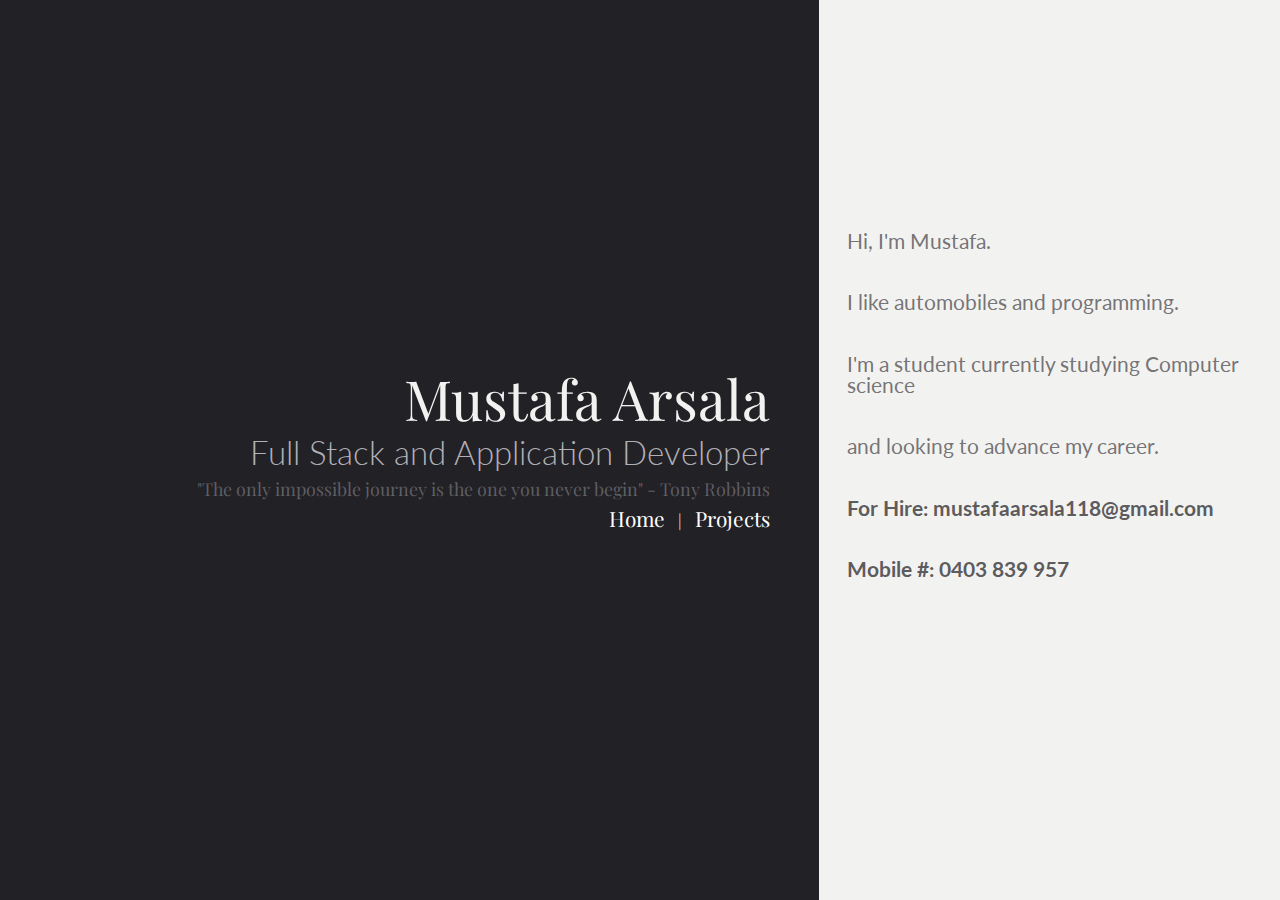
<file: index.html>
<!DOCTYPE html>
<html>

<head>
    <title>Mustafa Arsala</title>
    <link rel="stylesheet" type="text/css" href="reset.css">
    <link rel="stylesheet" href="https://fonts.googleapis.com/css?family=Playfair+Display|Lato:300,400">
    <link rel="stylesheet" type="text/css" href="layout.css">
    <script async src="https://www.googletagmanager.com/gtag/js?id=UA-122649526-1"></script>
    <script>
        window.dataLayer = window.dataLayer || [];
        function gtag() {
            dataLayer.push(arguments);
        }
        gtag('js', new Date());
        gtag('config', 'UA-122649526-1');
    </script>
    <link rel="stylesheet" type="text/css" href="landingPage.css">
    <meta name="viewport" content="width=device-width, initial-scale=1">
</head>

<body>
    <header>
        <div class="text">
            <h1>Mustafa Arsala</h1>
            <h2>Full Stack and Application Developer</h2>
            <p class="faint-text" id="quote">
                "The only impossible journey is the one you never begin" <span class="credit">- Tony Robbins</span>
            </p>
            <nav>
                <ul>
                    <li>
                        <a href="/">Home</a>
                    </li>
                    <li>
                        <a href="projects.html">Projects</a>
                    </li>
                    <!-- <li>
                        <a href="blog.html">blog</a>
                    </li>
                    <li>
                        <a href="publications.html">publications</a>
                    </li> -->
                </ul>
            </nav>
        </div>
    </header>
    <div class="body">
        <article class="about">
            <p>Hi, I'm Mustafa.</p>
            <p>I like automobiles and programming.</p>
            <p>I'm a student currently studying Computer science</p>
            <p>and looking to advance my career.</p>
            <p class="strong">For Hire: mustafaarsala118@gmail.com</p>
            <p class="strong">Mobile #: 0403 839 957</p>
            <div class="social">
                <a href="#"><img src="linked-in.png"></a>
                <a href="#"><img src="github.png"></a>
                <a href="mailto:#"><img src="mail.png"></a>
            </div>
        </article>
    </div>
</body>

</html>
</file>
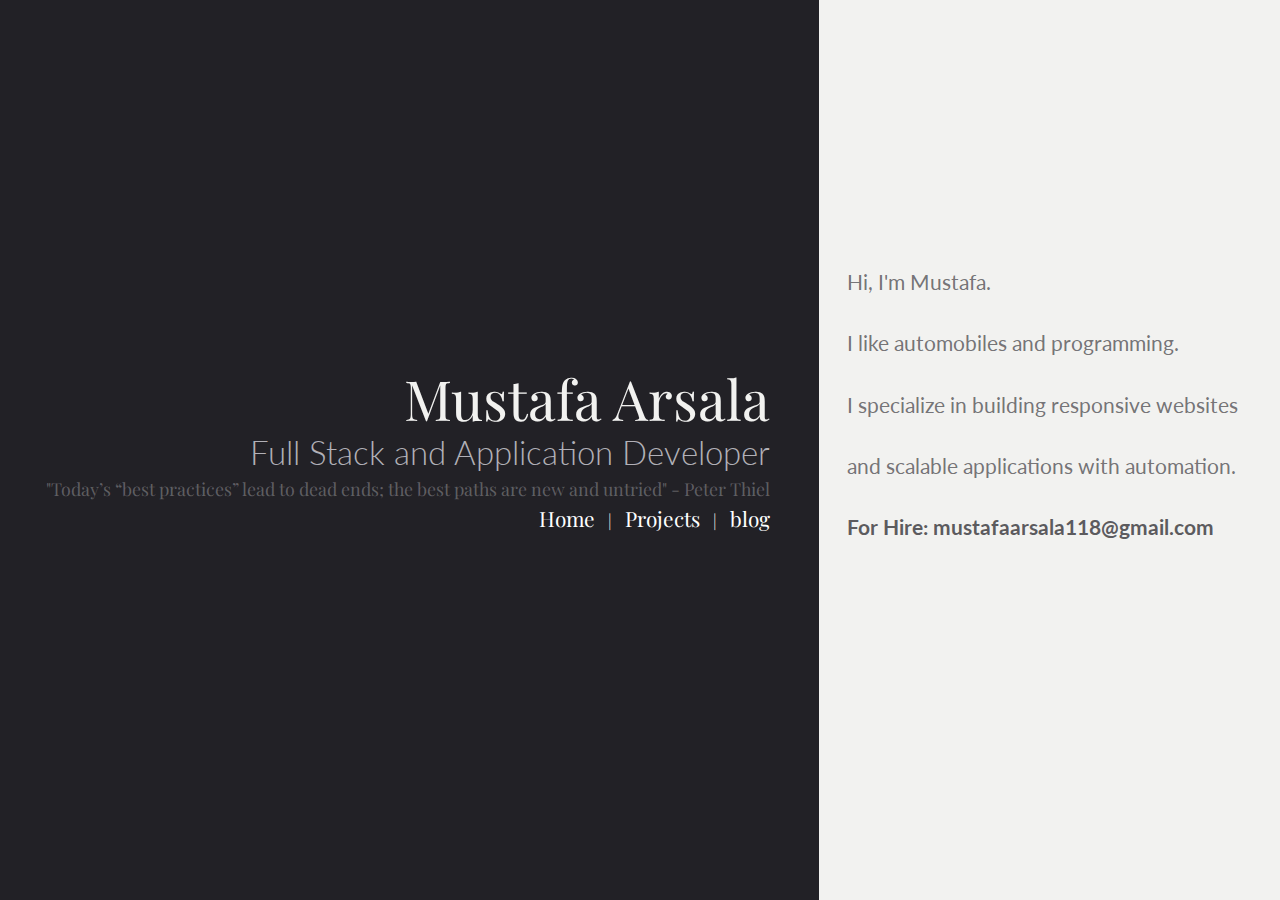
<file: MyPortfolioWebsite-main/index.html>
<!DOCTYPE html>
<html>

<head>
    <title>Mustafa Arsala</title>
    <link rel="stylesheet" type="text/css" href="reset.css">
    <link rel="stylesheet" href="https://fonts.googleapis.com/css?family=Playfair+Display|Lato:300,400">
    <link rel="stylesheet" type="text/css" href="layout.css">
    <script async src="https://www.googletagmanager.com/gtag/js?id=UA-122649526-1"></script>
    <script>
        window.dataLayer = window.dataLayer || [];
        function gtag() {
            dataLayer.push(arguments);
        }
        gtag('js', new Date());
        gtag('config', 'UA-122649526-1');
    </script>
    <link rel="stylesheet" type="text/css" href="landingPage.css">
    <meta name="viewport" content="width=device-width, initial-scale=1">
</head>

<body>
    <header>
        <div class="text">
            <h1>Mustafa Arsala</h1>
            <h2>Full Stack and Application Developer</h2>
            <p class="faint-text" id="quote">
                "Today’s “best practices” lead to dead ends; the best paths are new and untried" <span class="credit">- Peter Thiel</span>
            </p>
            <nav>
                <ul>
                    <li>
                        <a href="/">Home</a>
                    </li>
                    <li>
                        <a href="projects.html">Projects</a>
                    </li>
                    
                        <a href="blog.html">blog</a>
                    </li>
                    <!-- <li>
                    <li>
                        <a href="publications.html">publications</a>
                    </li> -->
                </ul>
            </nav>
        </div>
    </header>
    <div class="body">
        <article class="about">
            <p>Hi, I'm Mustafa.</p>
            <p>I like automobiles and programming.</p>
            <p>I specialize in building responsive websites</p>
            <p>and scalable applications with automation.</p>
            <p class="strong">For Hire: mustafaarsala118@gmail.com</p>
            <div class="social">
                <a href="https://www.linkedin.com/in/mustafa-arsala-4447b0297" target="_blank"><img src="linked-in.png"></a>
                <a href="https://github.com/VoyageCoder" target="_blank"><img src="github.png"></a>
                <a href="mailto:mustafaarsala118@gmail.com"><img src="mail.png"></a>
            </div>
        </article>
    </div>
</body>

</html>
</file>
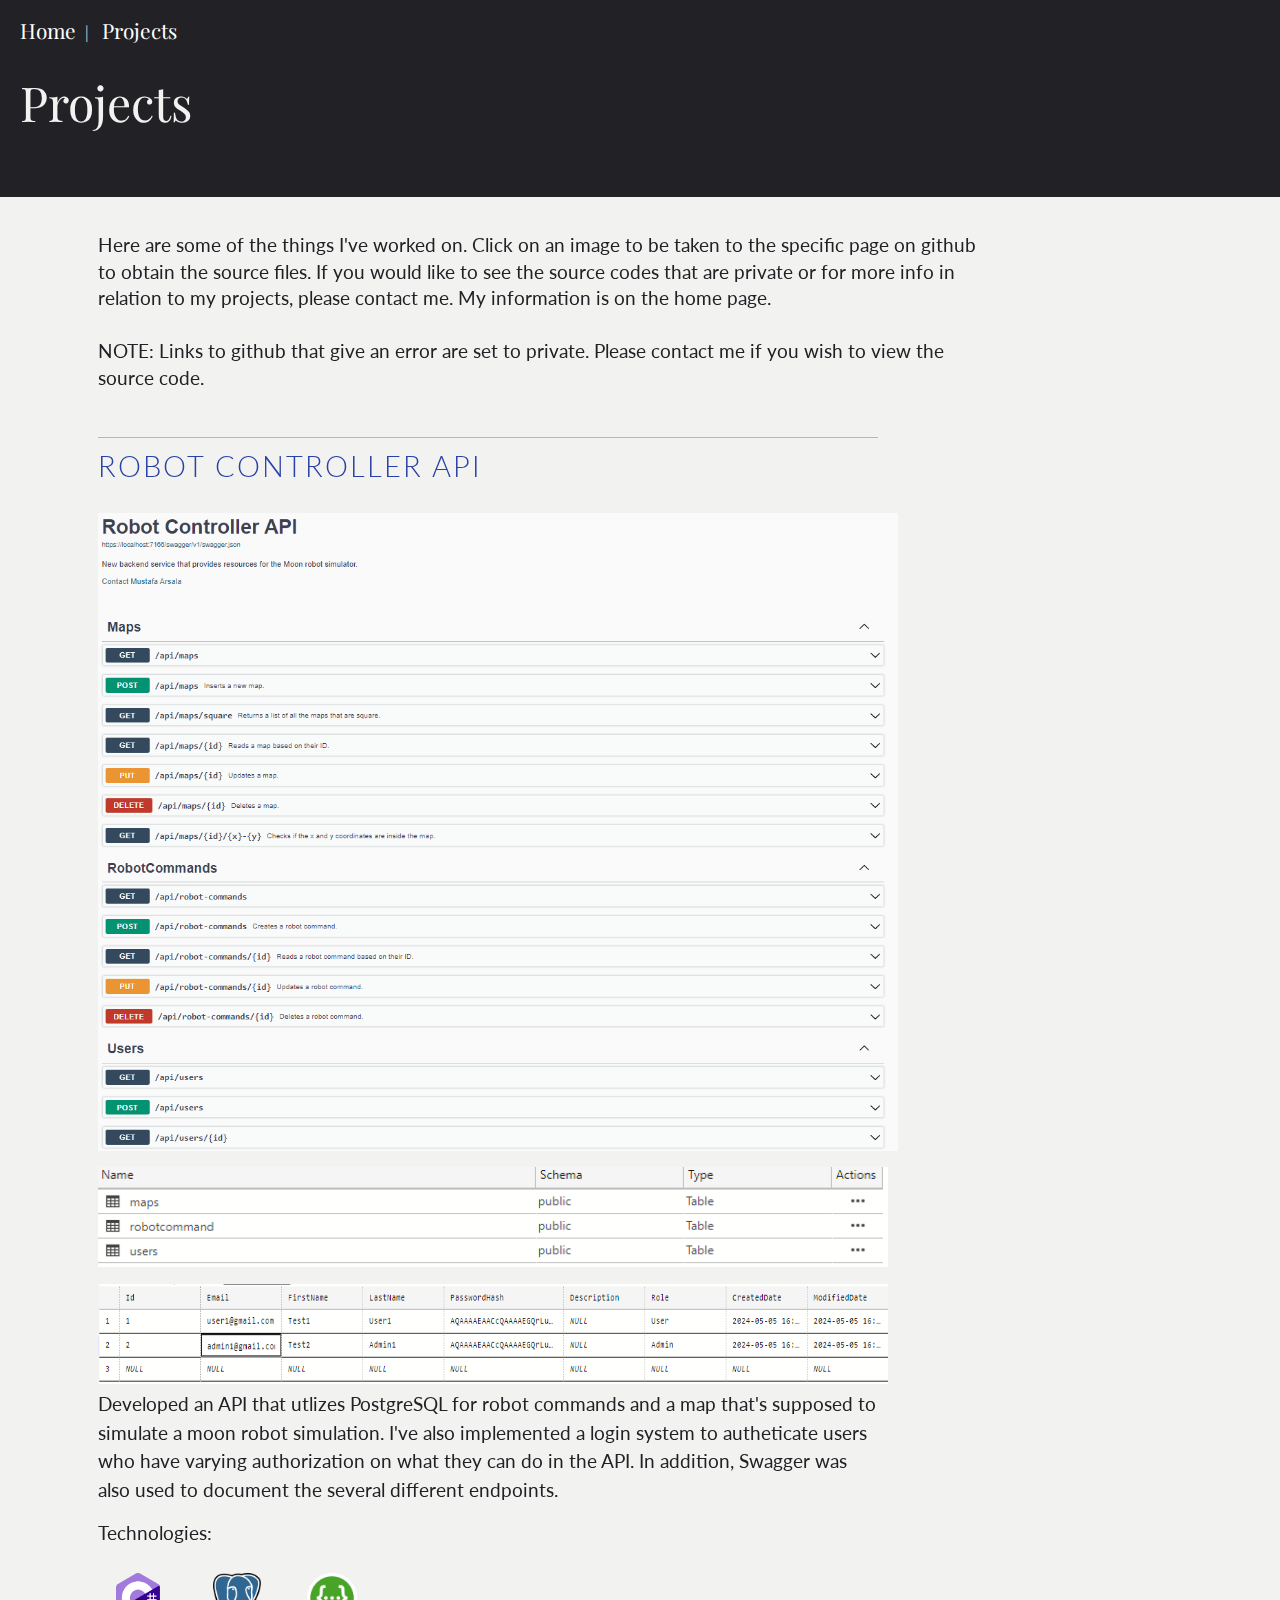
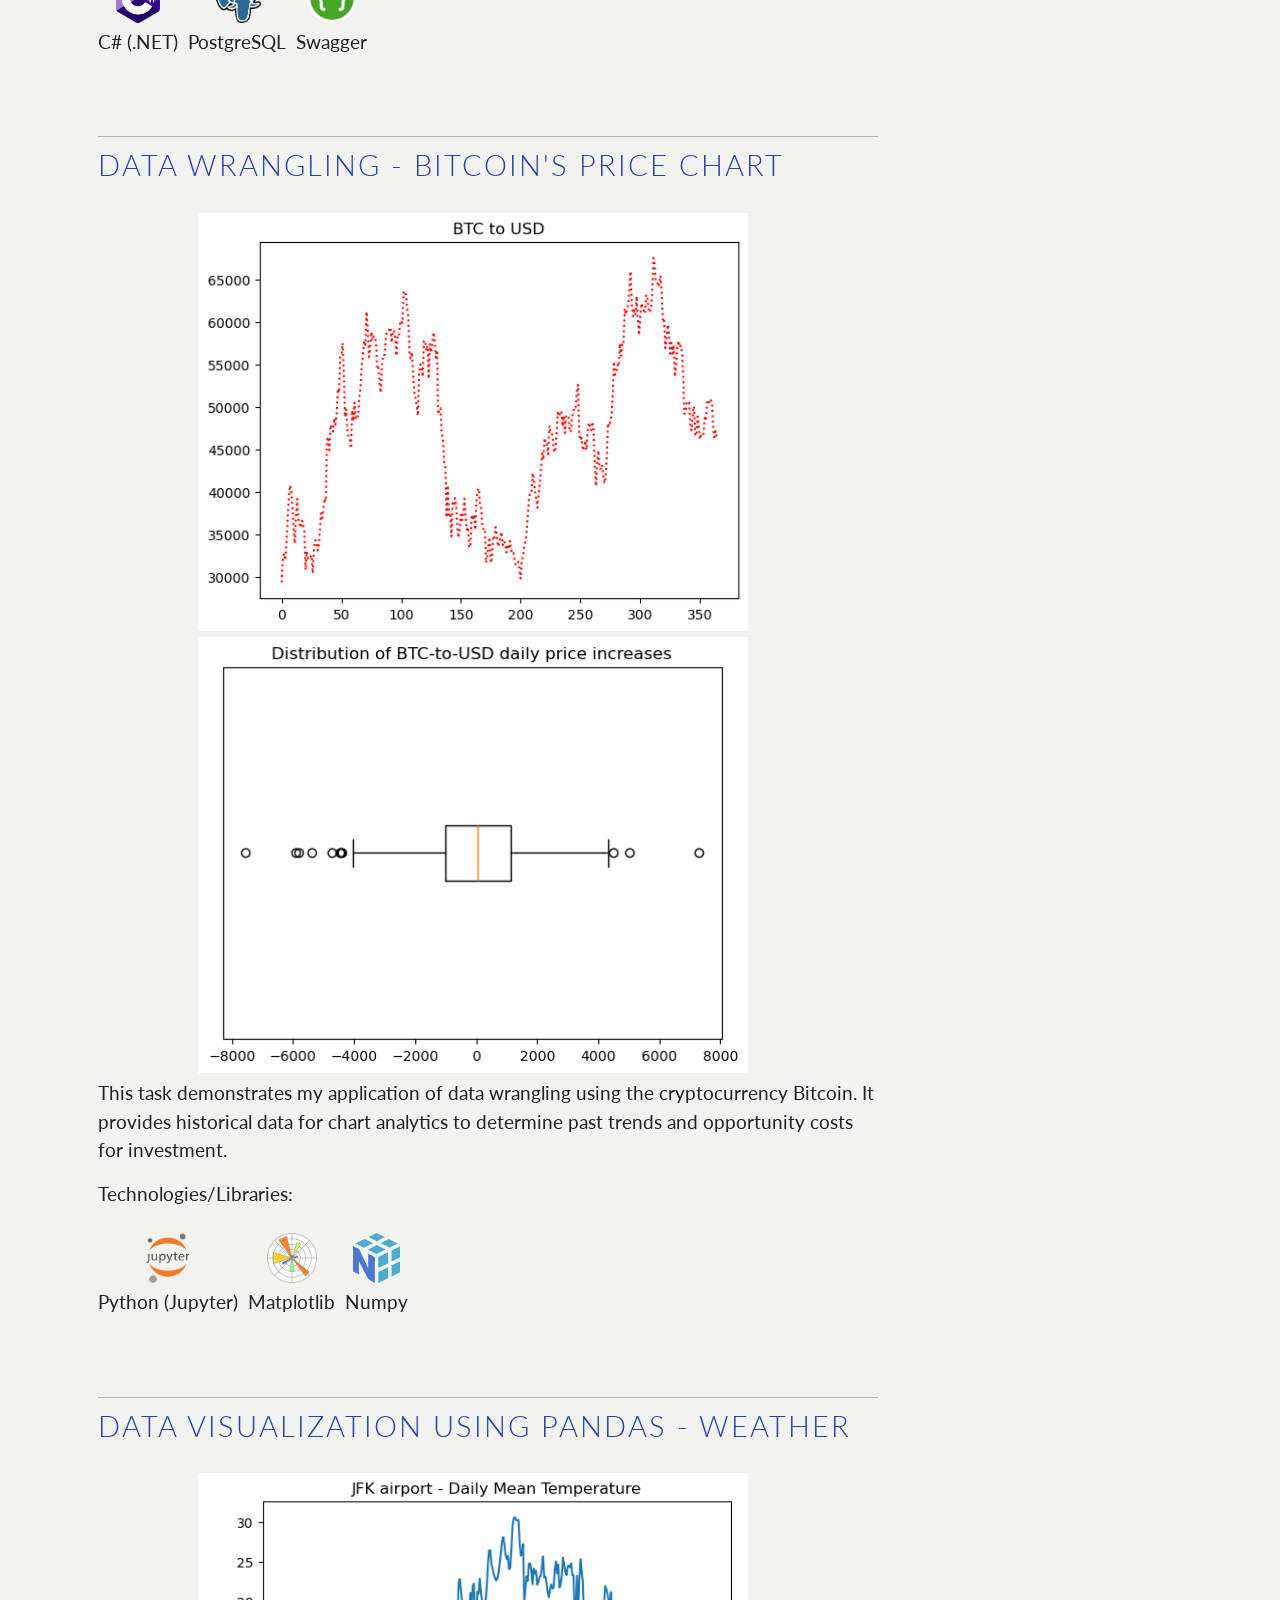
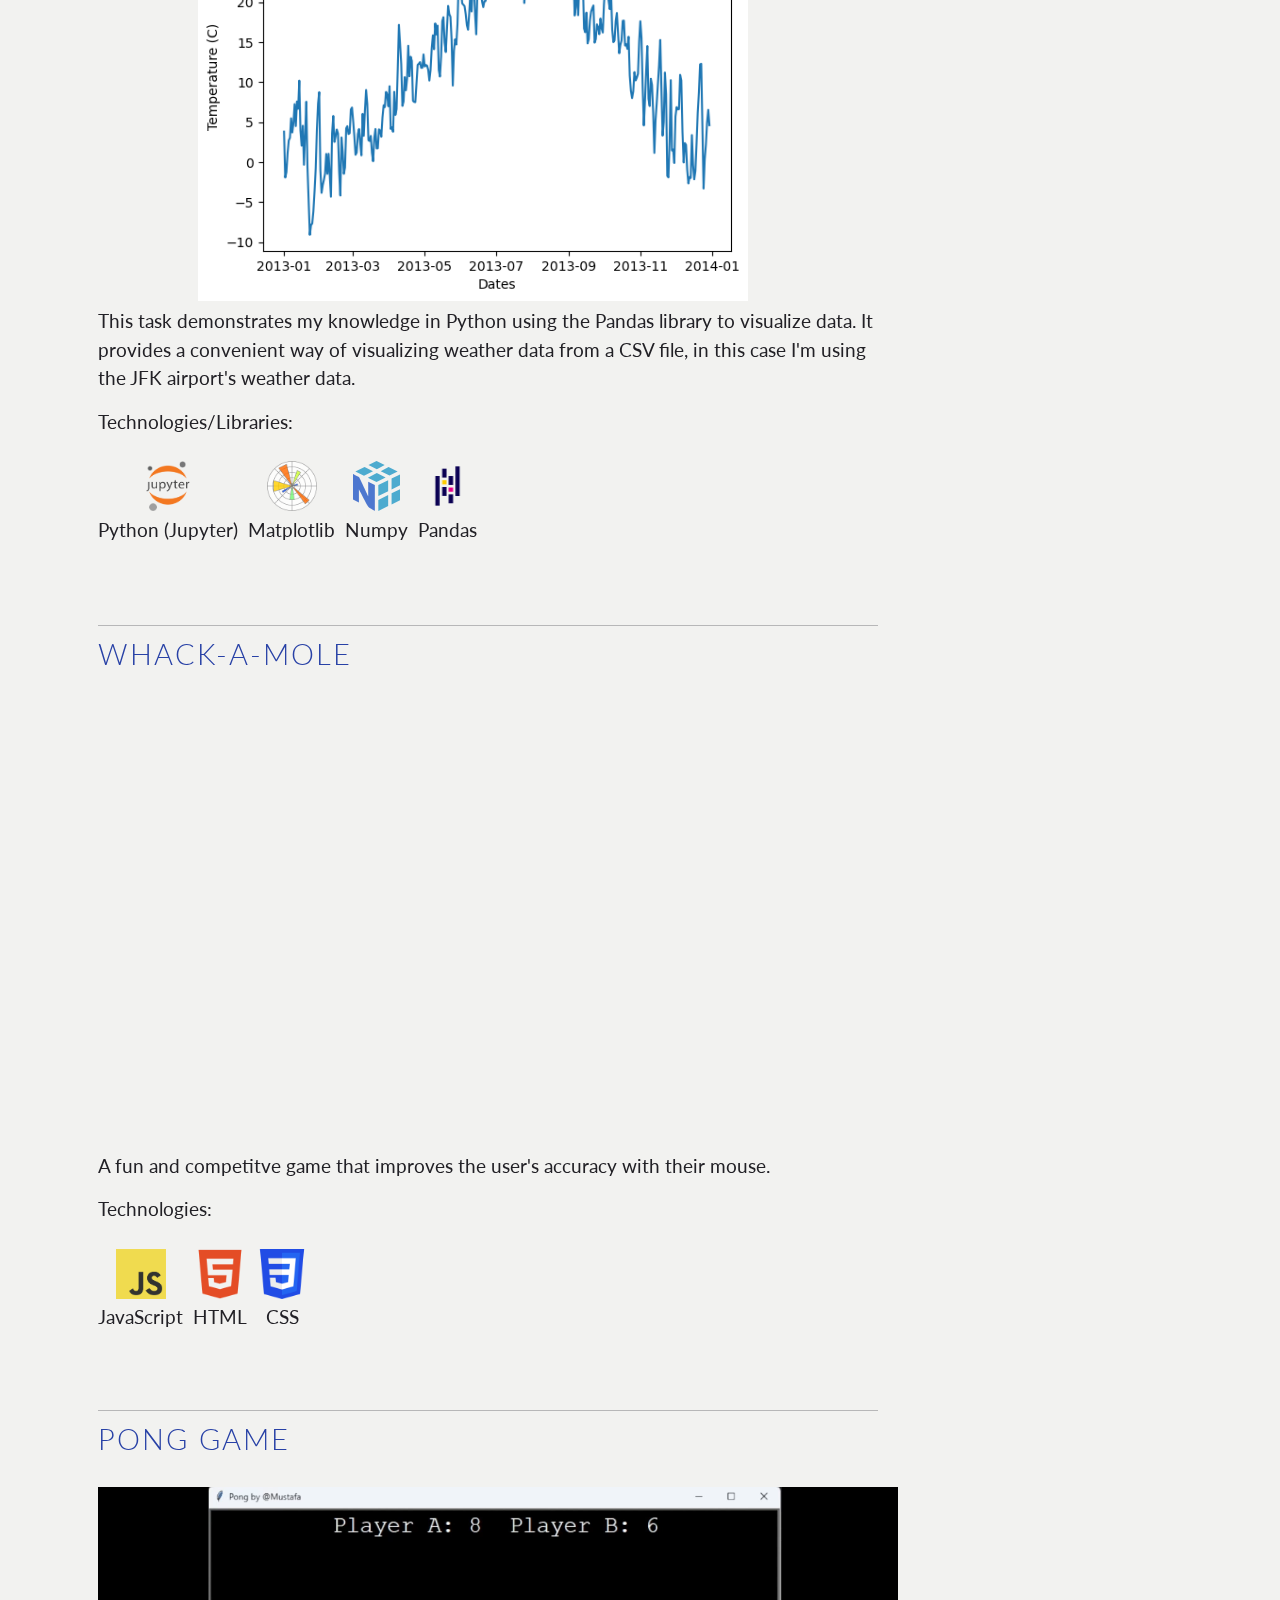
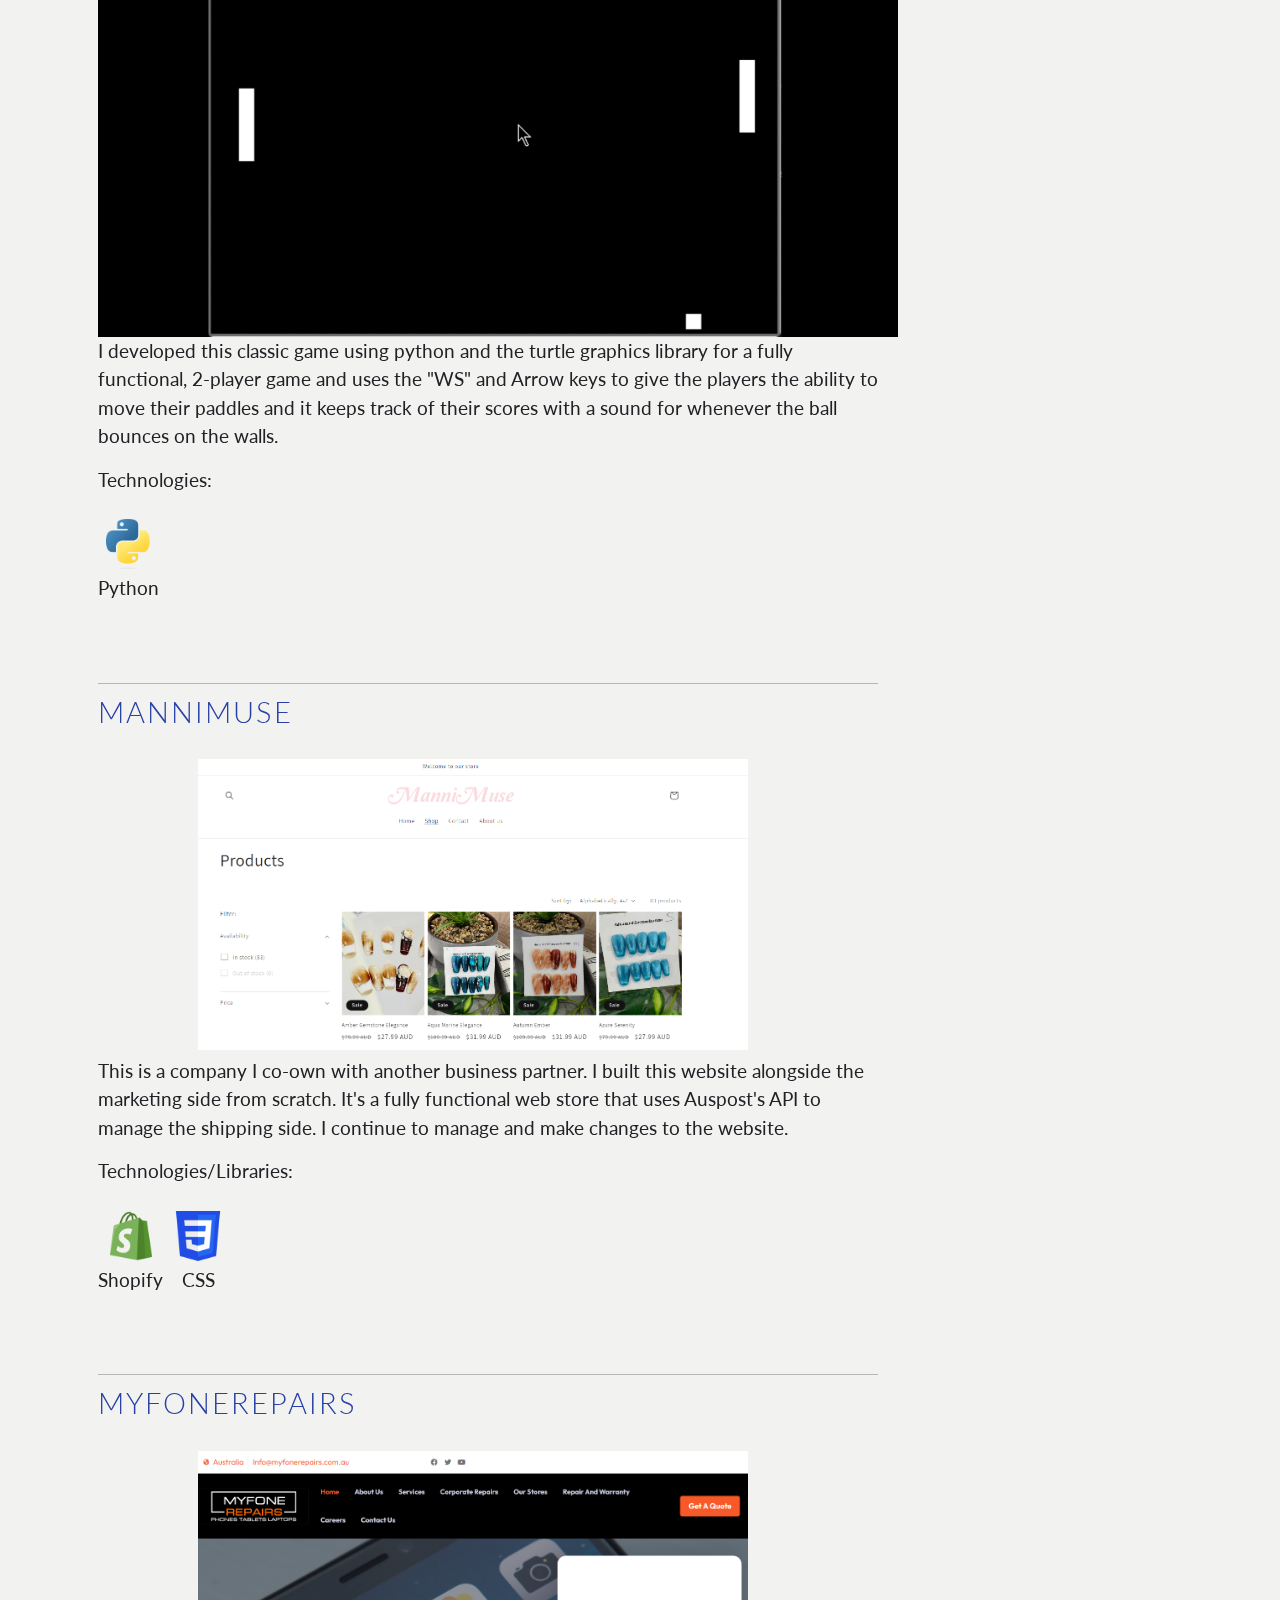
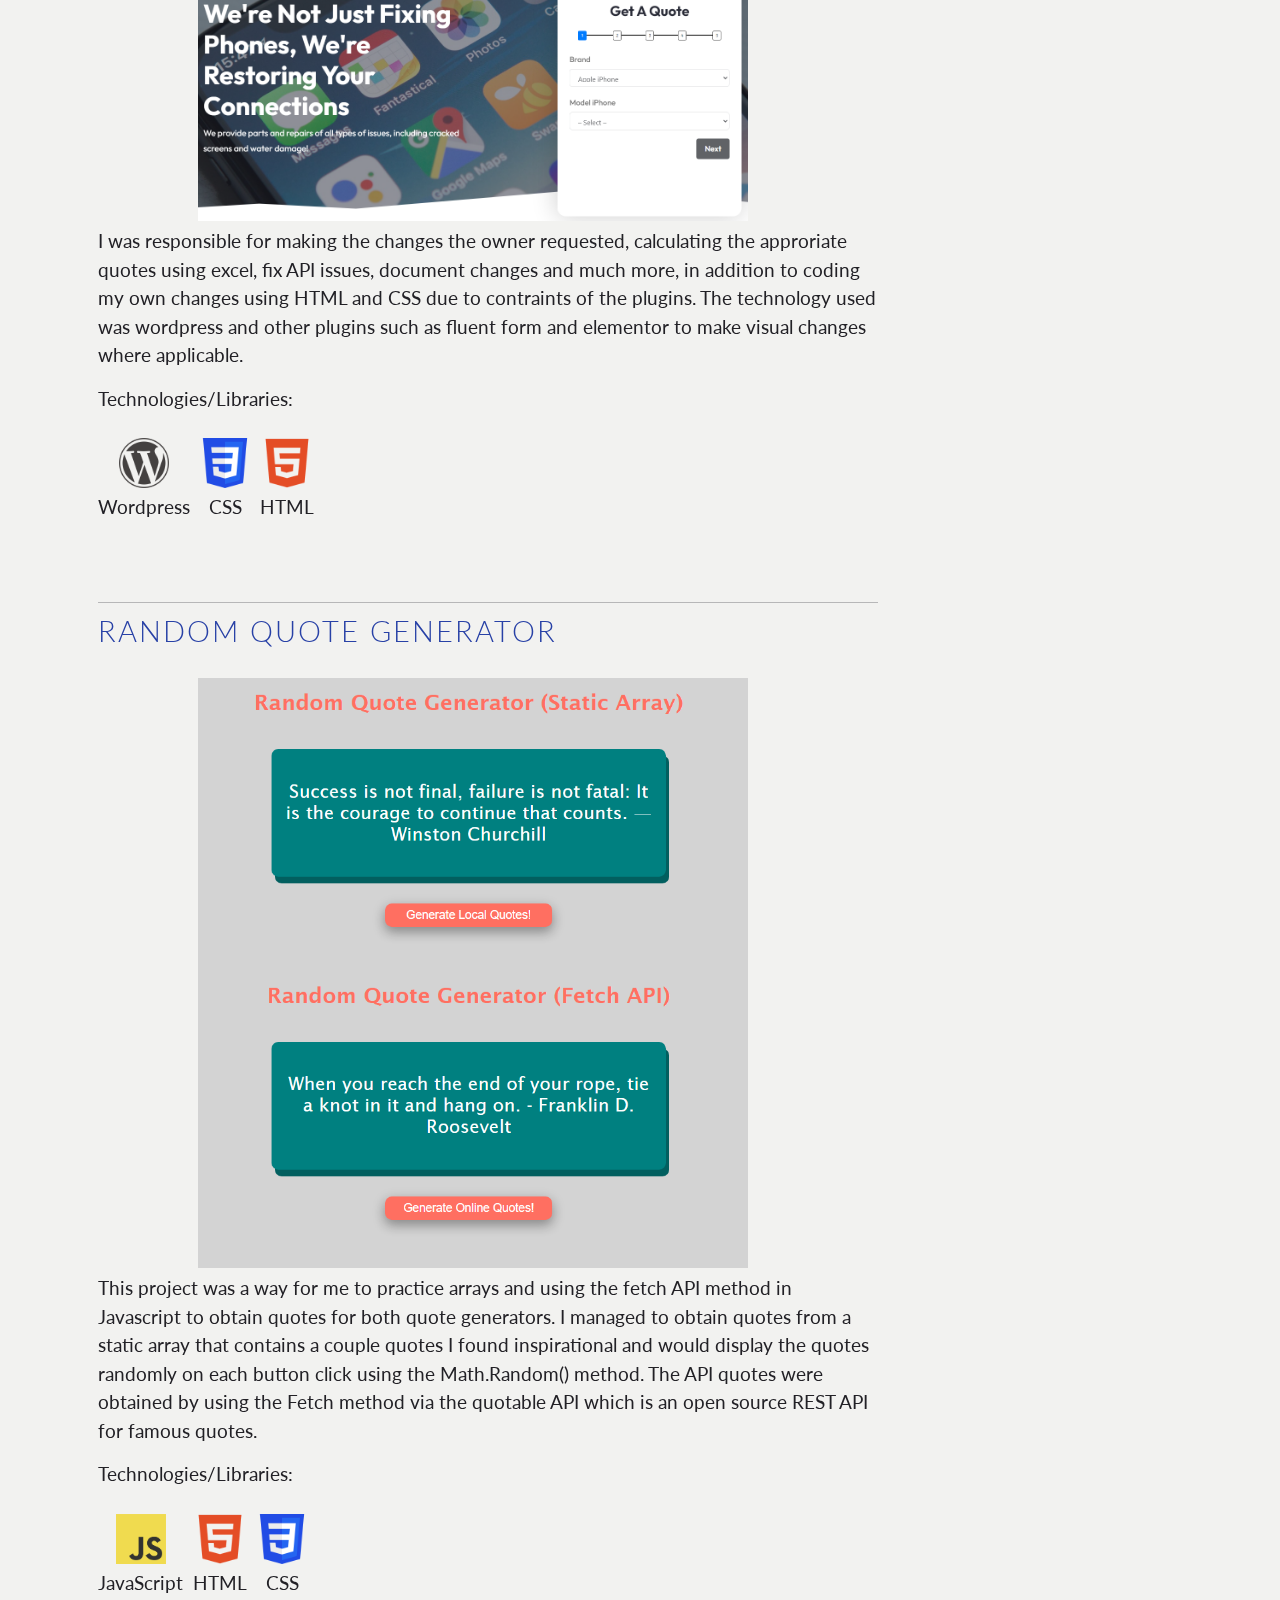
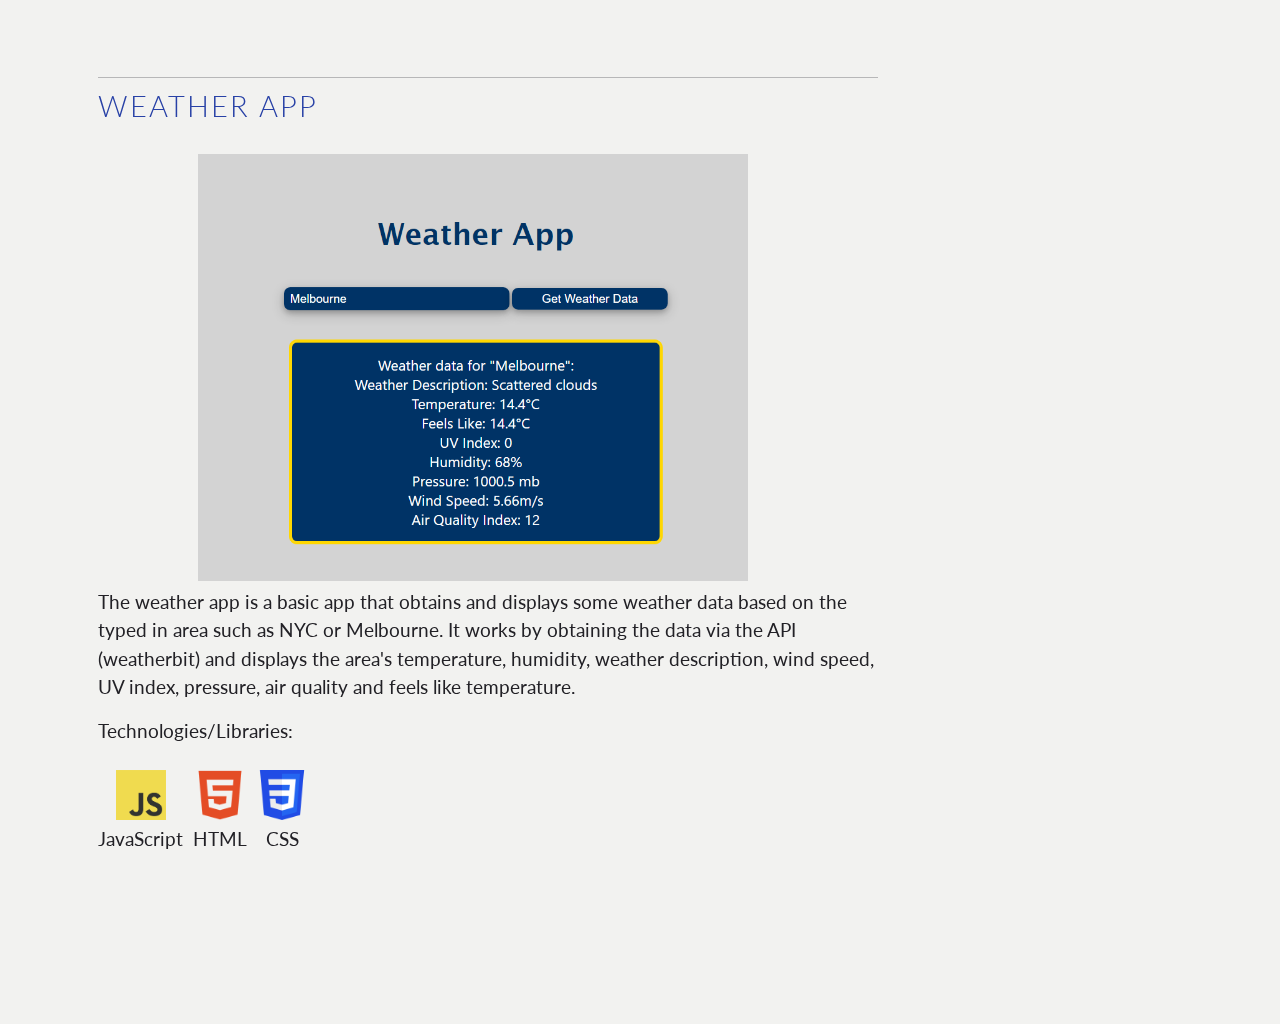
<file: projects.html>
<!DOCTYPE html>
<html>

<head>
    <title>Mustafa Arsala</title>
    <link rel="stylesheet" type="text/css" href="reset.css">
    <link rel="stylesheet" href="https://fonts.googleapis.com/css?family=Playfair+Display|Lato:300,400">
    <link rel="stylesheet" type="text/css" href="layout.css">
    <link rel="stylesheet" type="text/css" href="project.css">
    <meta name="viewport" content="width=device-width, initial-scale=1">
    <script async src="https://www.googletagmanager.com/gtag/js?id=UA-122649526-1"></script>
    <script>
        window.dataLayer = window.dataLayer || [];
        function gtag() { dataLayer.push(arguments); }
        gtag('js', new Date());
        gtag('config', 'UA-122649526-1');
    </script>
</head>

<body>
    <header>
        <nav>
            <ul>
                <li><a href="/">Home</a></li>
                <li><a href="projects.html">Projects</a></li>
            </ul>
        </nav>
        <section class="title">
            <h1>Projects</h1>
        </section>
    </header>
    <div class="content-container">
        <section class="content">
            <article class="about">
                <p>Here are some of the things I've worked on. Click on an image to be taken to the specific page on
                    github to obtain the source files. If you would like to see the source codes that are private or for
                    more info in relation to my projects, please contact me. My information is on the home page.
                    <br> <br> NOTE: Links to github that give an error are set to private. Please contact me if you wish
                    to view the source code.
                </p>
            </article>
            <section class="information">
                <ul class="project-showcase">
                    <li>
                        <a href="https://github.com/VoyageCoder/moon-rover-sim.git" target="_blank">
                            <h2>Robot Controller API</h2>
                        </a>
                        <article>
                            <a href="https://github.com/VoyageCoder/moon-rover-sim.git" target="_blank">
                                <img class="project-examples-api" src="project-images\moon-landing-sim.png"
                                    alt="Inventory Management System">
                                <img class="project-examples-small" src="project-images\moon-rover-databases.png"
                                    alt="Inventory Management System">
                                <img class="project-examples-small" src="project-images\moon-landing-db-user.png"
                                    alt="Inventory Management System">
                            </a>
                            <p>Developed an API that utlizes PostgreSQL for robot commands and a map that's supposed to
                                simulate a moon robot simulation. I've also implemented a login system to autheticate
                                users who have varying authorization on what they can do in the API. In addition,
                                Swagger was also used to document the several different endpoints.</p>
                            <p><strong>Technologies:</strong>
                                <span class="tech">
                                    <span class="tech-item">
                                        <img class="tech-logo" src="Logos\C-s-logo.png" alt="Python-Logo">
                                        <span>C# (.NET)</span>
                                    </span>
                                    <span class="tech-item">
                                        <img class="tech-logo" src="Logos\postgresql-logo.png" alt="JavaScript-Logo">
                                        <span>PostgreSQL</span>
                                    </span>
                                    <span class="tech-item">
                                        <img class="tech-logo" src="Logos\swagger-logo.png" alt="Swagger-Logo">
                                        <span>Swagger</span>
                                    </span>
                                </span>
                            </p>
                        </article>
                    </li>
                    <li>
                        <a href="https://github.com/VoyageCoder/bitcoin-price-action.git" target="_blank">
                            <h2>Data Wrangling - Bitcoin's Price Chart</h2>
                        </a>
                        <article>
                            <a href="https://github.com/VoyageCoder/bitcoin-price-action.git" target="_blank">
                                <img class="project-examples" src="project-images\bitcoin-price-chart.png"
                                    alt="Bitcoin Price Chart">
                                <img class="project-examples" src="project-images\dist-of-bitcoin.png"
                                    alt="Bitcoin Price Chart">
                            </a>
                            <p>This task demonstrates my application of data wrangling using the cryptocurrency Bitcoin.
                                It provides historical data for chart analytics to determine past trends and opportunity
                                costs for investment.
                            </p>
                            <p><strong>Technologies/Libraries:</strong>
                                <span class="tech">
                                    <span class="tech-item">
                                        <img class="tech-logo" src="Logos\Jupyter_logo.svg.png" alt="Jupyter-Logo">
                                        <span>Python (Jupyter)</span>
                                    </span>
                                    <span class="tech-item">
                                        <img class="tech-logo" src="Logos\matplot-lib-logo.png" alt="matplot-lib-logo">
                                        <span>Matplotlib</span>
                                    </span>
                                    <span class="tech-item">
                                        <img class="tech-logo" src="Logos\numpy-logo.svg" alt="numpy-logo">
                                        <span>Numpy</span>
                                    </span>
                                </span>
                            </p>
                        </article>
                    </li>
                    <li>
                        <a href="https://github.com/VoyageCoder/jfk-weather-data.git" target="_blank">
                            <h2>Data Visualization using Pandas - Weather</h2>
                        </a>
                        <article>
                            <a href="https://github.com/VoyageCoder/jfk-weather-data.git" target="_blank">
                                <img class="project-examples" src="project-images\jfk-weather-proj.png"
                                    alt="Weather Data Visualization">
                            </a>
                            <p>This task demonstrates my knowledge in Python using the Pandas library to visualize data.
                                It provides a convenient way of visualizing weather data from a CSV file, in this case
                                I'm using the JFK airport's weather data.</p>
                            <p><strong>Technologies/Libraries:</strong>
                                <span class="tech">
                                    <span class="tech-item">
                                        <img class="tech-logo" src="Logos\Jupyter_logo.svg.png" alt="Python-jupy-Logo">
                                        <span>Python (Jupyter)</span>
                                    </span>
                                    <span class="tech-item">
                                        <img class="tech-logo" src="Logos\matplot-lib-logo.png" alt="matplot-lib-logo">
                                        <span>Matplotlib</span>
                                    </span>
                                    <span class="tech-item">
                                        <img class="tech-logo" src="Logos\numpy-logo.svg" alt="numpy-Logo">
                                        <span>Numpy</span>
                                    </span>
                                    <span class="tech-item">
                                        <img class="tech-logo" src="Logos\pandas-logo.png" alt="pandas-Logo">
                                        <span>Pandas</span>
                                    </span>
                                </span>
                            </p>
                        </article>
                    </li>
                    <li>
                        <a href="https://github.com/VoyageCoder/whac-a-mole.git" target="_blank">
                            <h2>Whack-A-Mole</h2>
                        </a>
                        <article>
                            <a href="https://github.com/VoyageCoder/whac-a-mole.git" target="_blank">
                                <video class="project-video" autoplay loop muted>
                                    <source src="project-vids\whac-a-mole-example.mp4" type="video/mp4">
                                    Your browser does not support the video tag.
                                </video>
                            </a>
                            <p>A fun and competitve game that improves the user's accuracy with their mouse.</p>
                            <p><strong>Technologies:</strong></p>
                            <span class="tech">
                                <span class="tech-item">
                                    <img class="tech-logo" src="Logos\JavaScript-logo.png" alt="js-Logo">
                                    <span>JavaScript</span>
                                </span>
                                <span class="tech-item">
                                    <img class="tech-logo" src="Logos\html-logo.png" alt="html5-logo">
                                    <span>HTML</span>
                                </span>
                                <span class="tech-item">
                                    <img class="tech-logo" src="Logos\css3-logo.png" alt="css3-logo">
                                    <span>CSS</span>
                                </span>
                            </span>
                        </article>
                    </li>
                    <li>
                        <a href="https://github.com/VoyageCoder/2-player-pong.git" target="_blank">
                            <h2>Pong Game</h2>
                        </a>
                        <article>
                            <a href="https://github.com/VoyageCoder/2-player-pong.git" target="_blank">
                                <video class="project-video" autoplay loop muted>
                                    <source src="project-vids\ping-pong-example.mp4" type="video/mp4">
                                    Your browser does not support the video tag.
                                </video>
                            </a>
                            <p>I developed this classic game using python and the turtle graphics library for a fully
                                functional, 2-player game and uses the "WS" and Arrow keys to give the players the
                                ability to move their paddles and it keeps track of their scores with a sound for
                                whenever the ball bounces on the walls.</p>
                            <p><strong>Technologies:</strong>
                                <span class="tech">
                                    <span class="tech-item">
                                        <img class="tech-logo" src="Logos/Python-logo-notext.svg.png" alt="Python-Logo">
                                        <span>Python</span>
                                    </span>
                                </span>
                            </p>
                        </article>
                    </li>
                    <li>
                        <a href="https://mannimuse.com.au/" target="_blank">
                            <h2>ManniMuse</h2>
                        </a>
                        <article>
                            <a href="https://mannimuse.com.au/" target="_blank">
                                <img class="project-examples" src="project-images\mannimuse-store.png"
                                    alt="mannimuse-store">
                            </a>
                            <p>This is a company I co-own with another business partner. I built this website alongside
                                the marketing side from scratch. It's a fully functional web store that uses Auspost's
                                API to manage the shipping side. I continue to manage and make changes to the website.
                            </p>
                            <p><strong>Technologies/Libraries:</strong>
                                <span class="tech">
                                    <span class="tech-item">
                                        <img class="tech-logo" src="Logos\shopify-logo.webp" alt="Shopify-Logo">
                                        <span>Shopify</span>
                                    </span>
                                    <span class="tech-item">
                                        <img class="tech-logo" src="Logos\css3-logo.png" alt="css3-logo">
                                        <span>CSS</span>
                                    </span>
                                </span>
                            </p>
                        </article>
                    </li>
                    <li>
                        <a href="https://myfonerepairs.com.au/" target="_blank">
                            <h2>MyFoneRepairs</h2>
                        </a>
                        <article>
                            <a href="https://myfonerepairs.com.au/" target="_blank">
                                <img class="project-examples" src="project-images\myfonerepairs-store.png"
                                    alt="Weather Data Visualization">
                            </a>
                            <p>I was responsible for making the changes the owner requested, calculating the approriate
                                quotes using excel,
                                fix API issues, document changes and much more, in addition to coding my own changes
                                using HTML and CSS due to contraints of the plugins. The technology used was
                                wordpress and other plugins such as fluent form and elementor to make visual changes
                                where applicable.
                            </p>
                            <p><strong>Technologies/Libraries:</strong>
                                <span class="tech">
                                    <span class="tech-item">
                                        <img class="tech-logo" src="Logos\Wordpress-Logo.svg.png" alt="Wordpress-Logo">
                                        <span>Wordpress</span>
                                    </span>
                                    <span class="tech-item">
                                        <img class="tech-logo" src="Logos\css3-logo.png" alt="css3-logo">
                                        <span>CSS</span>
                                    </span>
                                    <span class="tech-item">
                                        <img class="tech-logo" src="Logos\html-logo.png" alt="html-logo">
                                        <span>HTML</span>
                                    </span>
                                </span>
                            </p>
                        </article>
                    </li>
                    <li>
                        <a href="https://github.com/VoyageCoder/RandomQuoteGenerator.git" target="_blank">
                            <h2>Random Quote Generator</h2>
                        </a>
                        <article>
                            <a href="https://github.com/VoyageCoder/RandomQuoteGenerator.git" target="_blank">
                                <img class="project-examples" src="project-images\quote-generator.png"
                                    alt="Weather Data Visualization">
                            </a>
                            <p>This project was a way for me to practice arrays and using the fetch API method in
                                Javascript to obtain quotes for both quote generators.
                                I managed to obtain quotes from a static array that contains a couple quotes I found
                                inspirational and would display the quotes randomly on each button click using the
                                Math.Random() method.
                                The API quotes were obtained by using the Fetch method via the quotable API which is an
                                open source REST API for famous quotes.
                            </p>
                            <p><strong>Technologies/Libraries:</strong>
                                <span class="tech">
                                    <span class="tech-item">
                                        <img class="tech-logo" src="Logos\JavaScript-logo.png" alt="js-Logo">
                                        <span>JavaScript</span>
                                    </span>
                                    <span class="tech-item">
                                        <img class="tech-logo" src="Logos\html-logo.png" alt="html5-logo">
                                        <span>HTML</span>
                                    </span>
                                    <span class="tech-item">
                                        <img class="tech-logo" src="Logos\css3-logo.png" alt="css3-logo">
                                        <span>CSS</span>
                                    </span>
                                </span>
                            </p>
                        </article>
                    </li>
                    <li>
                        <a href="https://github.com/VoyageCoder/Weather-App.git" target="_blank">
                            <h2>Weather App</h2>
                        </a>
                        <article>
                            <a href="https://github.com/VoyageCoder/Weather-App.git" target="_blank">
                                <img class="project-examples" src="project-images\weather-app.png"
                                    alt="Weather Data Visualization">
                            </a>
                            <p>The weather app is a basic app that obtains and displays some weather data based on the
                                typed in area such as NYC or Melbourne.
                                It works by obtaining the data via the API (weatherbit) and displays the area's
                                temperature, humidity, weather description, wind speed, UV index, pressure, air quality
                                and feels like temperature.
                            </p>
                            <p><strong>Technologies/Libraries:</strong>
                                <span class="tech">
                                    <span class="tech-item">
                                        <img class="tech-logo" src="Logos\JavaScript-logo.png" alt="js-Logo">
                                        <span>JavaScript</span>
                                    </span>
                                    <span class="tech-item">
                                        <img class="tech-logo" src="Logos\html-logo.png" alt="html5-logo">
                                        <span>HTML</span>
                                    </span>
                                    <span class="tech-item">
                                        <img class="tech-logo" src="Logos\css3-logo.png" alt="css3-logo">
                                        <span>CSS</span>
                                    </span>
                                </span>
                            </p>
                        </article>
                    </li>
                </ul>
            </section>
        </section>
    </div>
</body>

</html>
</file>
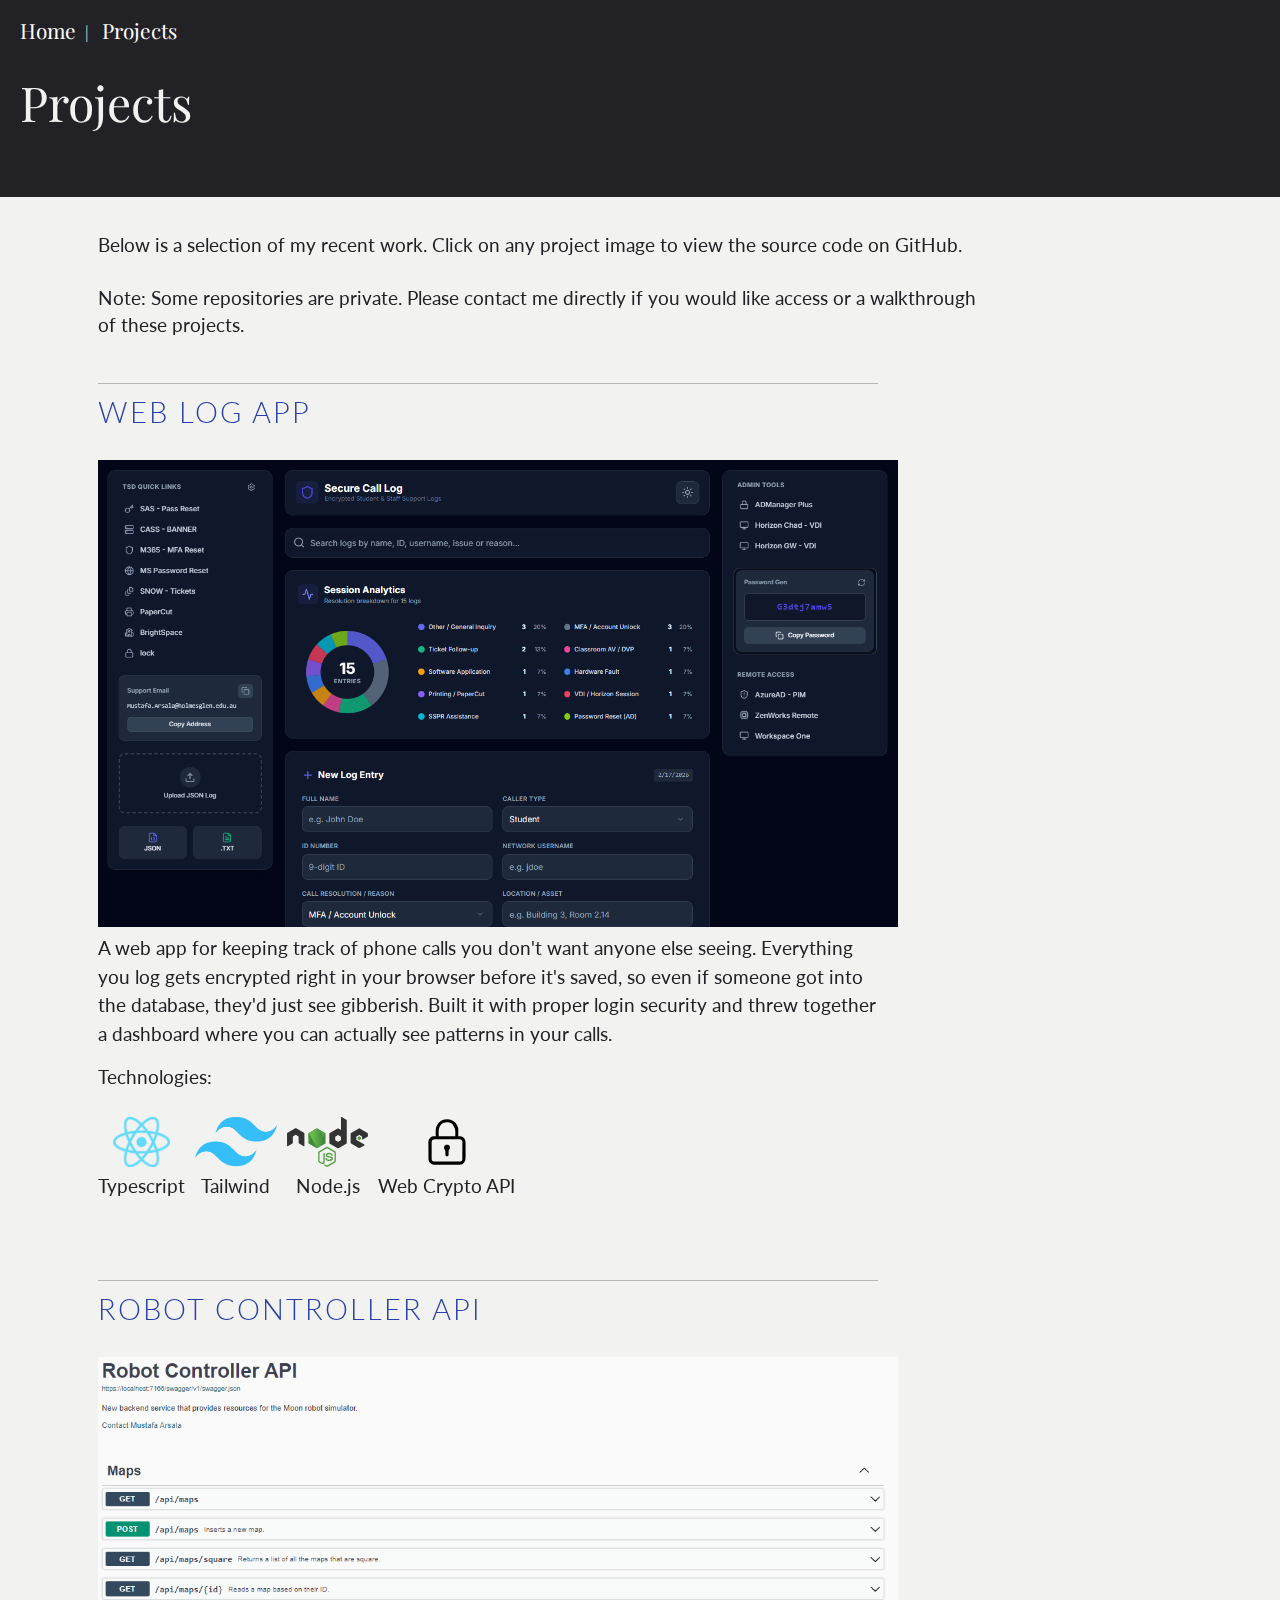
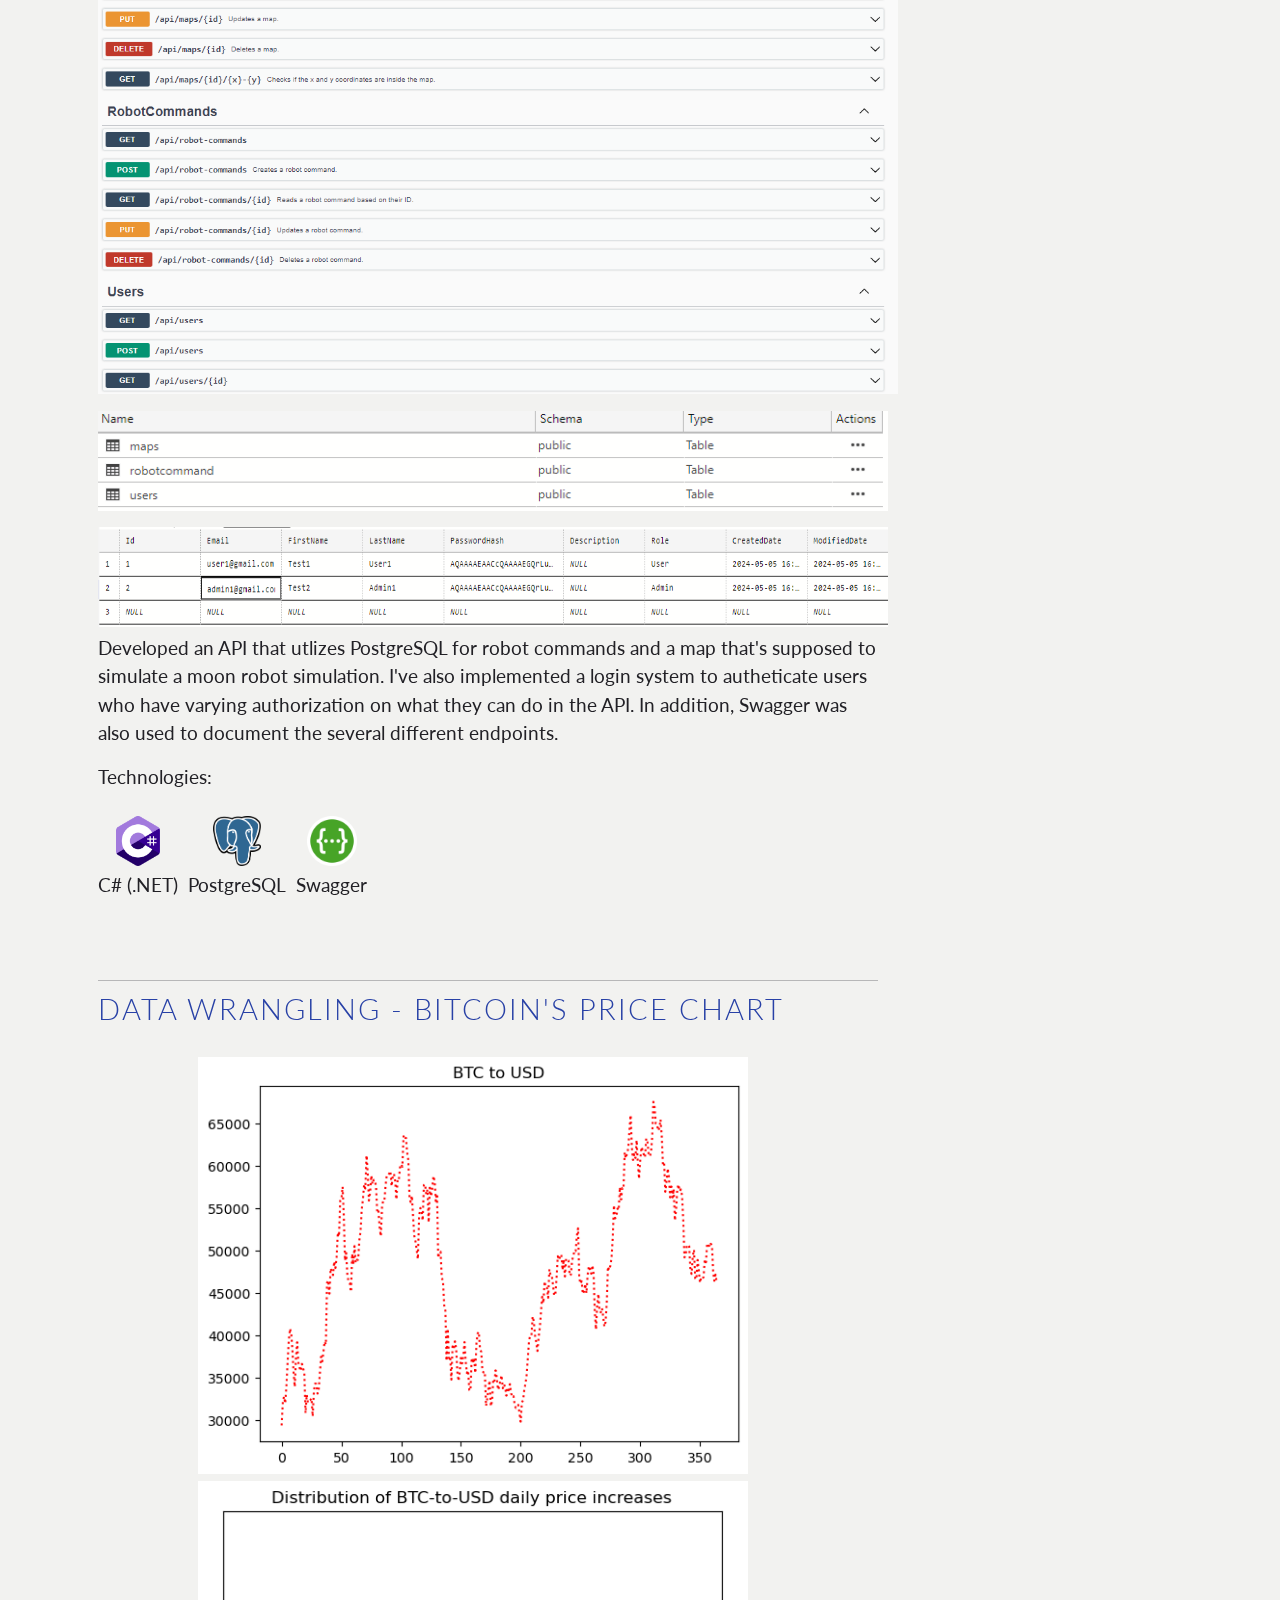
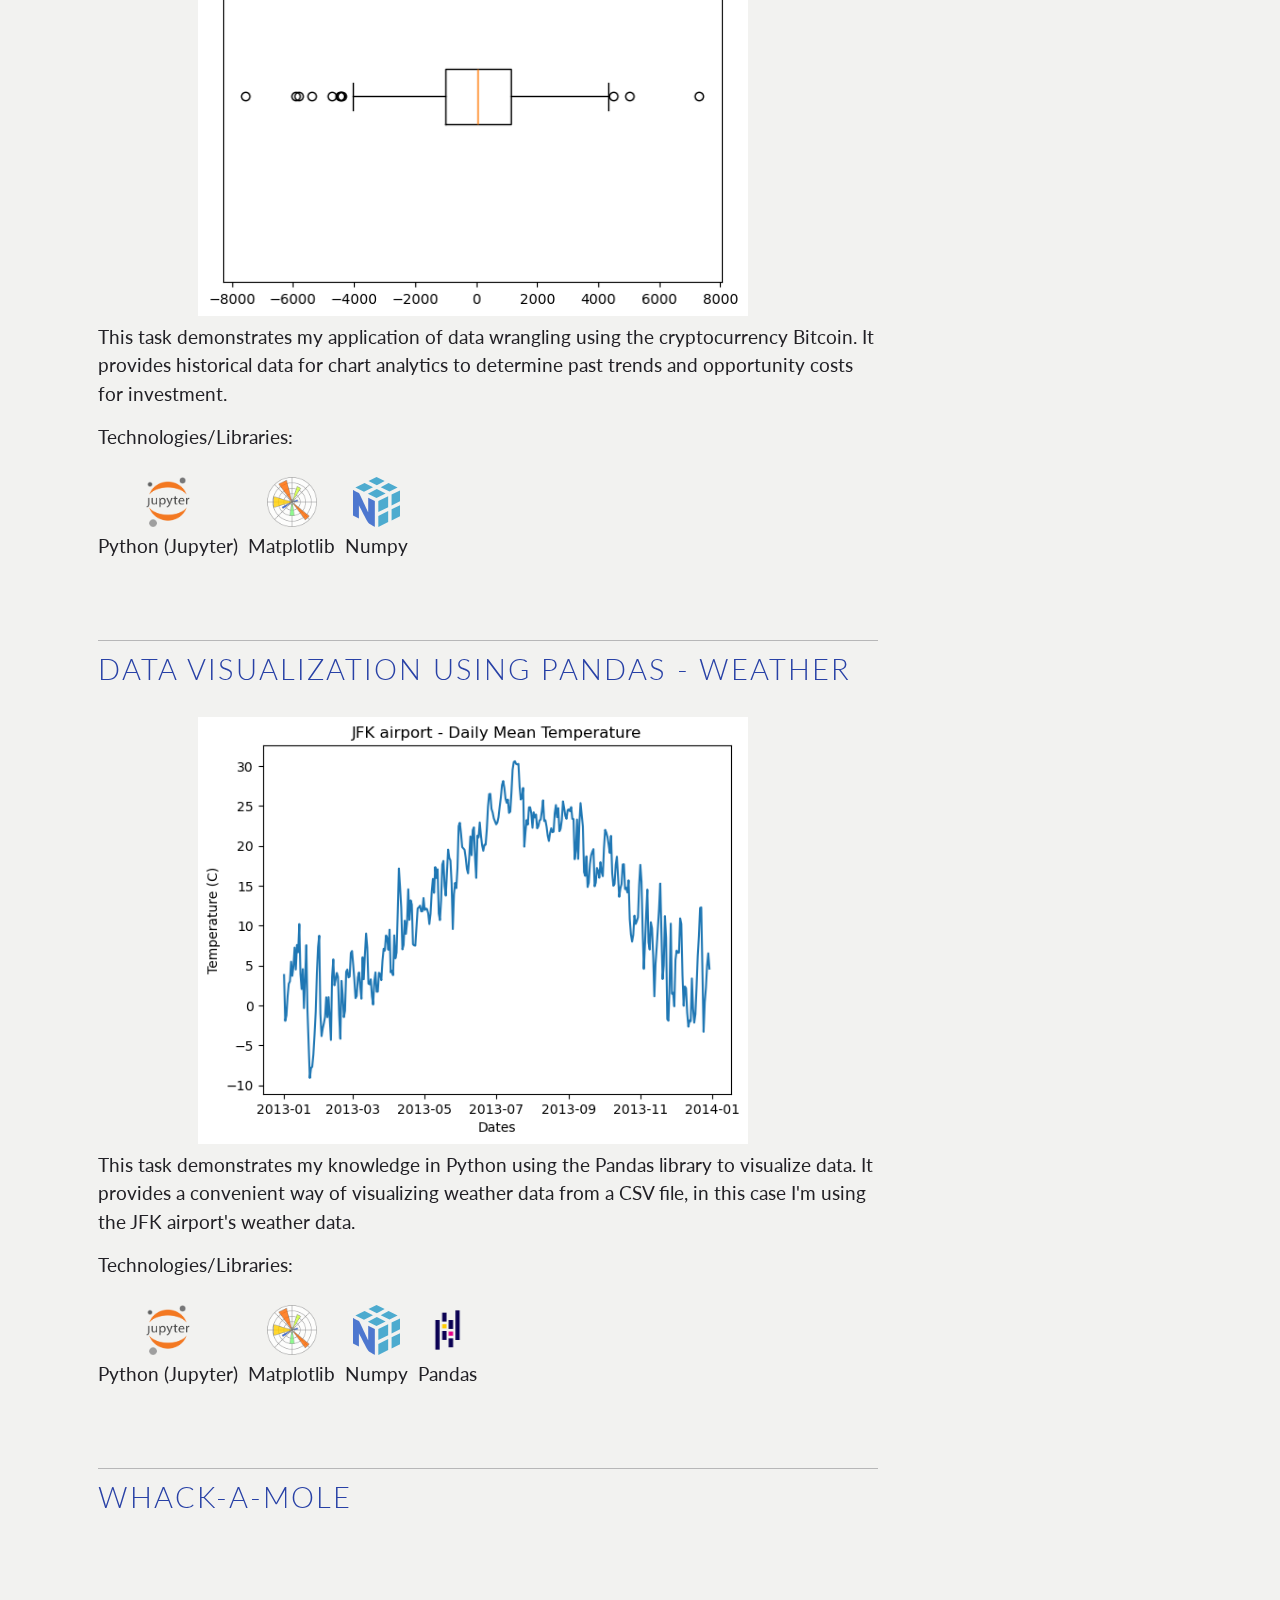
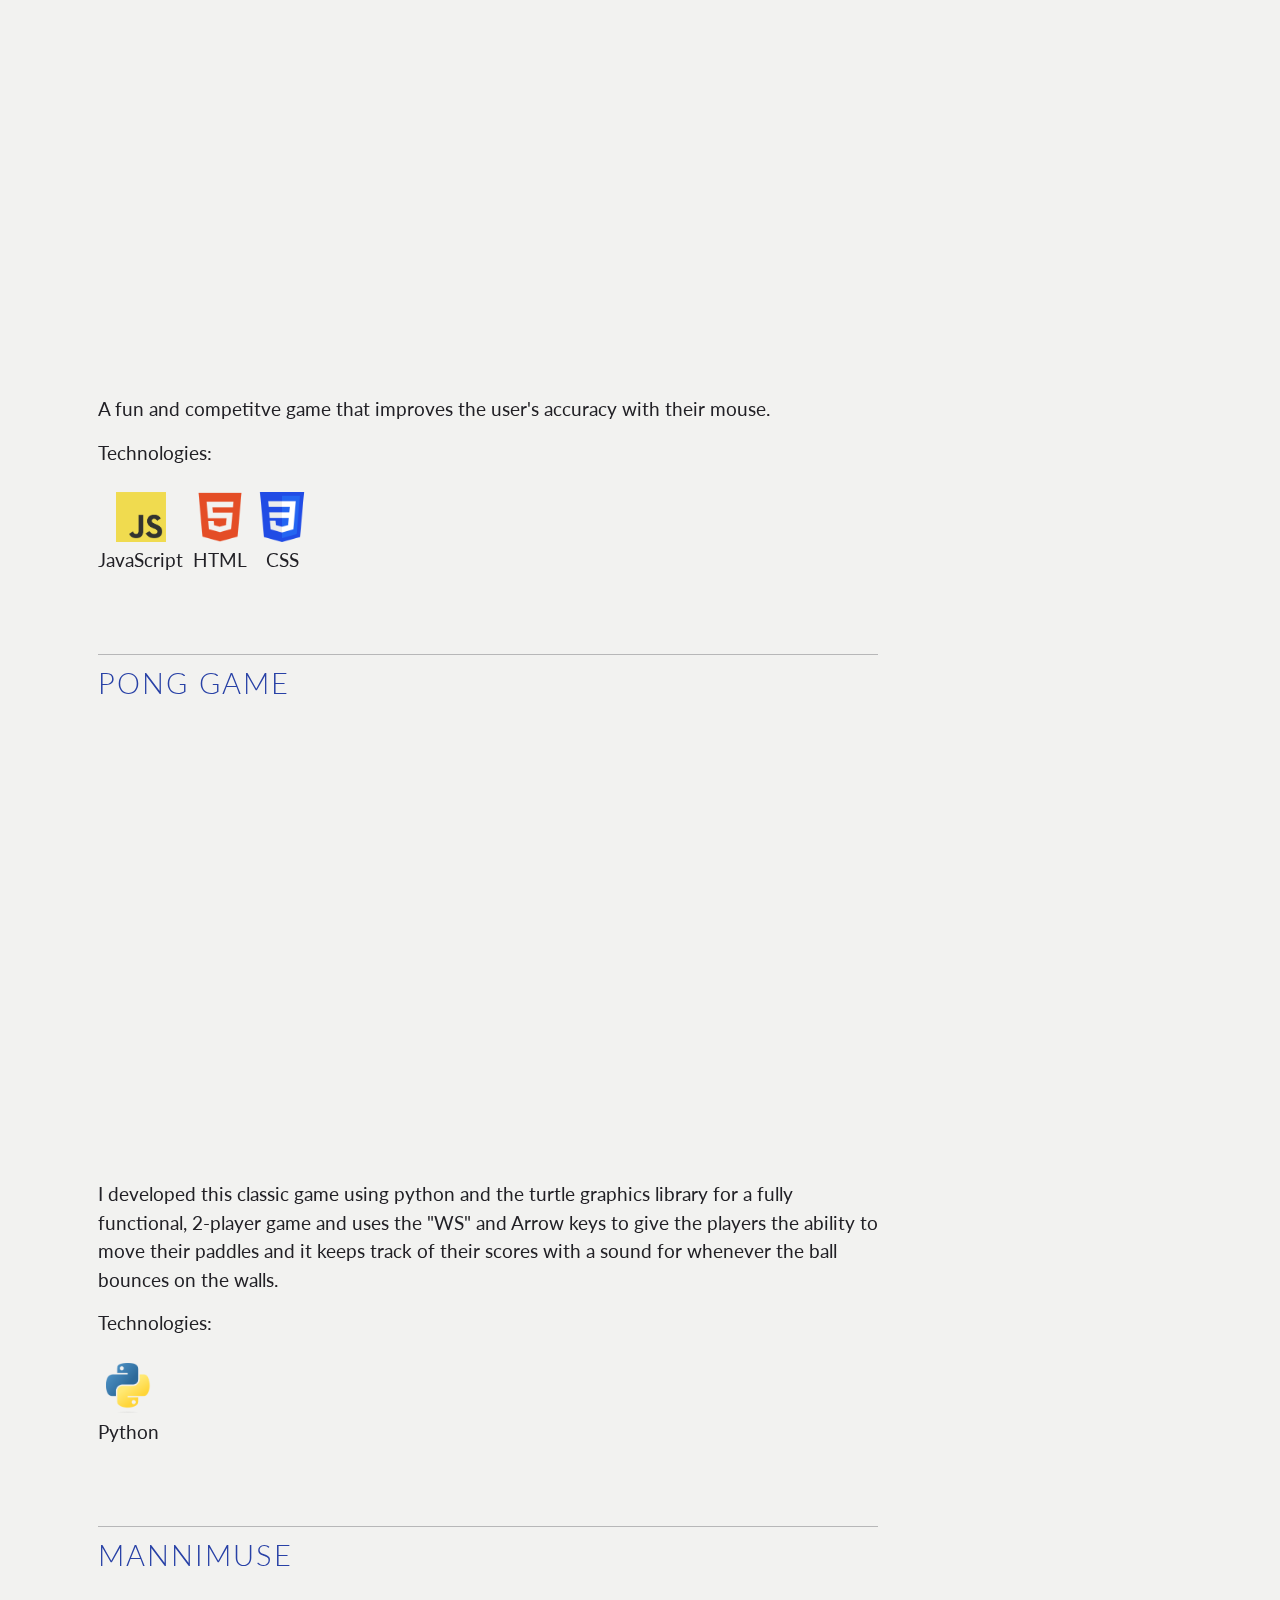
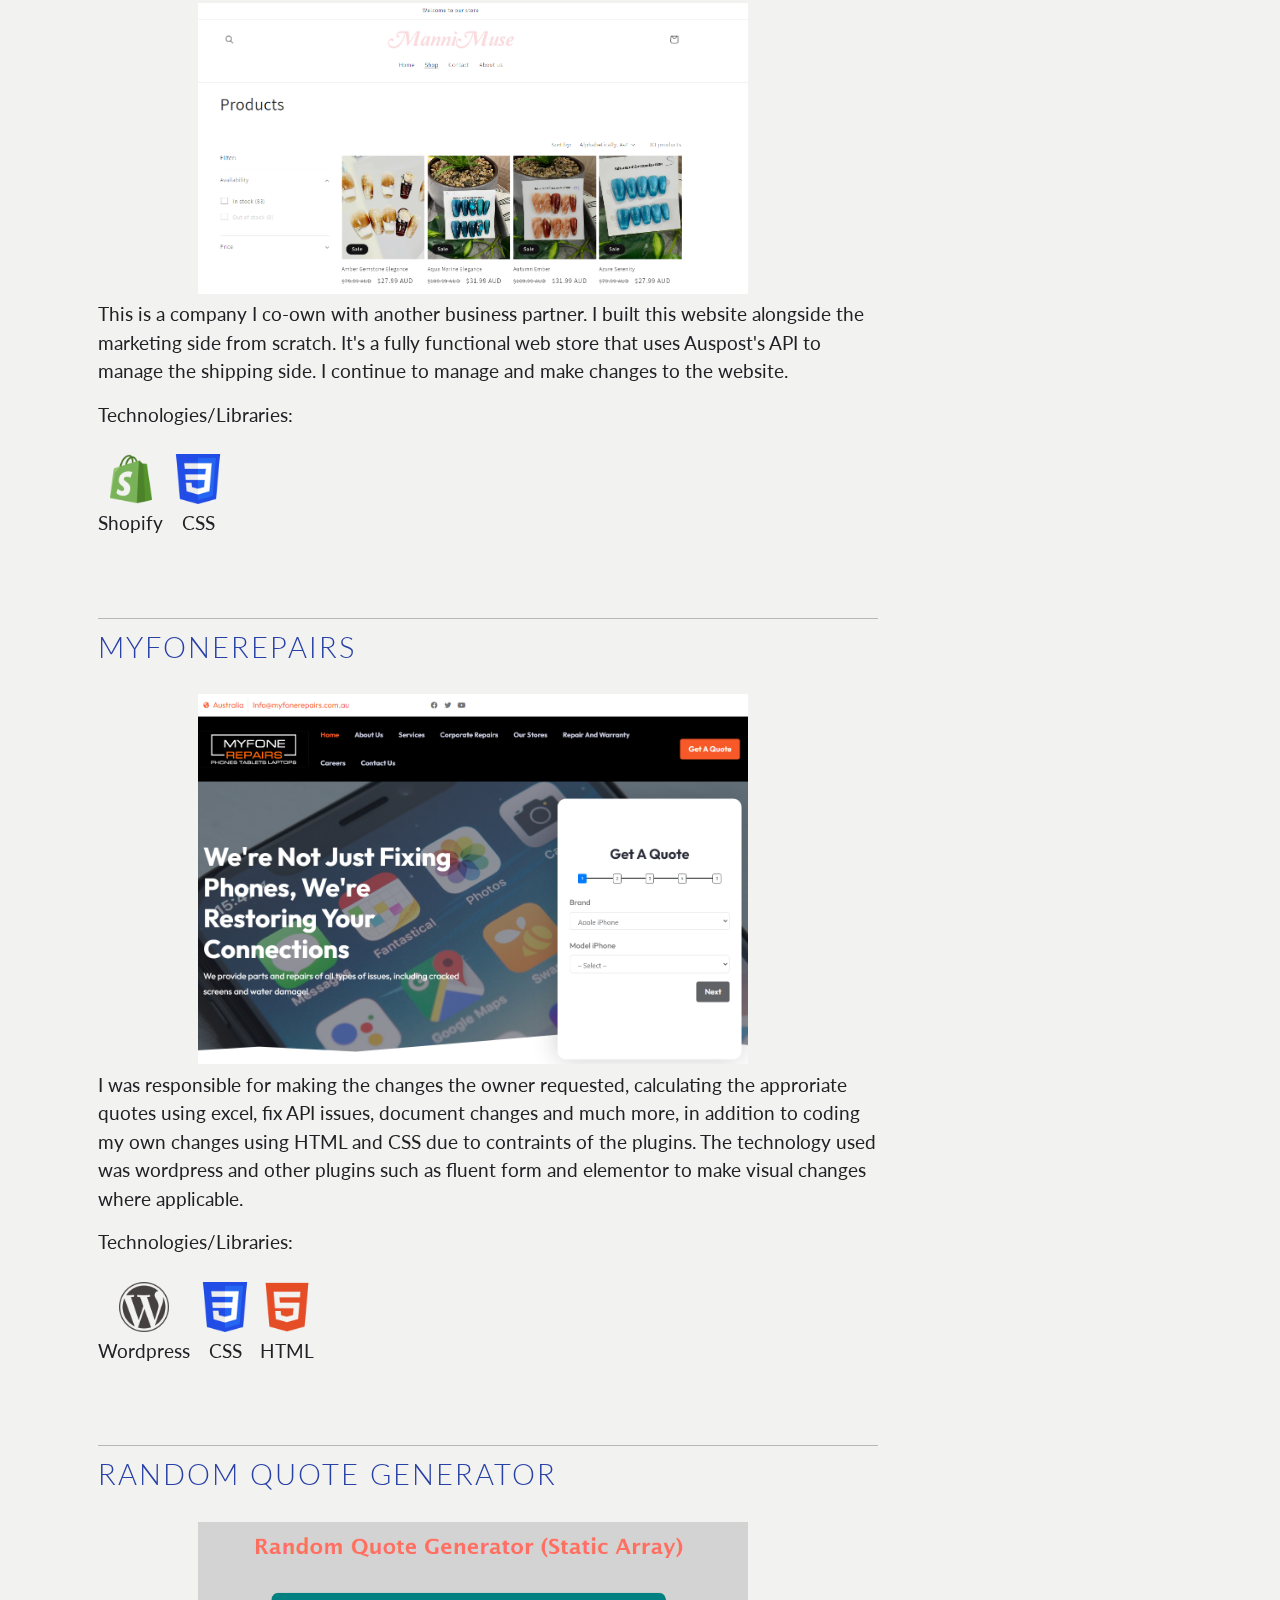
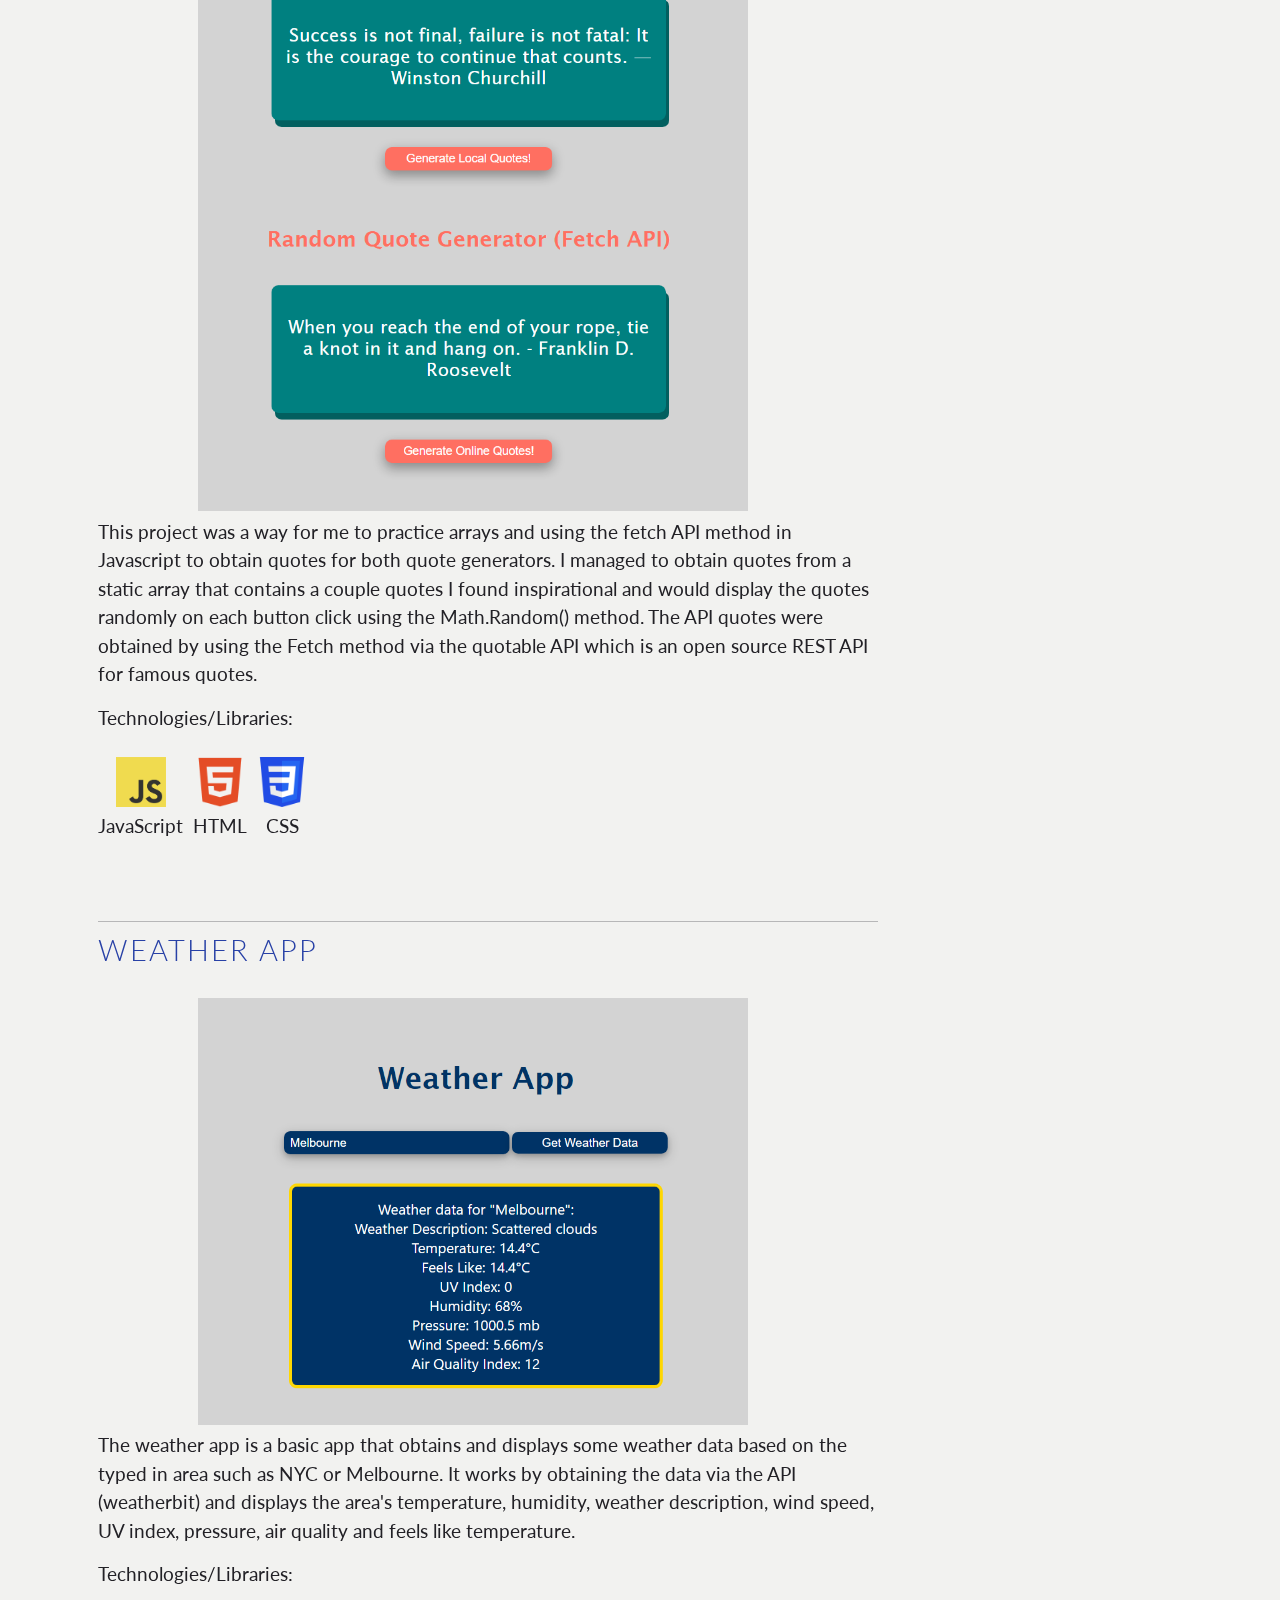
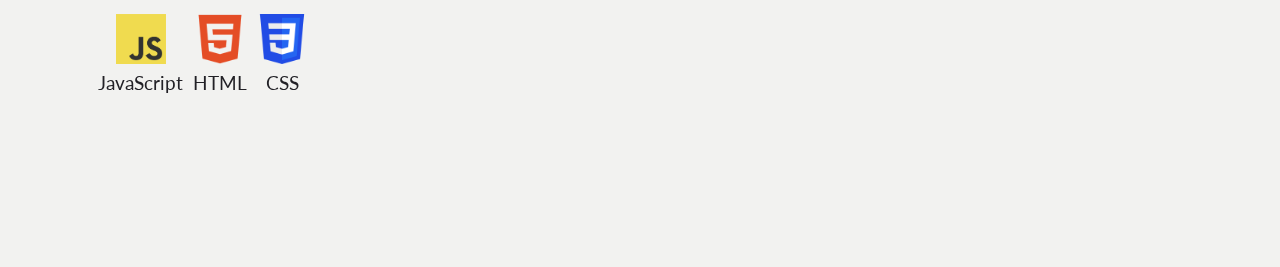
<file: MyPortfolioWebsite-main/projects.html>
<!DOCTYPE html>
<html>

<head>
    <title>Mustafa Arsala</title>
    <link rel="stylesheet" type="text/css" href="reset.css">
    <link rel="stylesheet" href="https://fonts.googleapis.com/css?family=Playfair+Display|Lato:300,400">
    <link rel="stylesheet" type="text/css" href="layout.css">
    <link rel="stylesheet" type="text/css" href="project.css">
    <meta name="viewport" content="width=device-width, initial-scale=1">
    <script async src="https://www.googletagmanager.com/gtag/js?id=UA-122649526-1"></script>
    <script>
        window.dataLayer = window.dataLayer || [];
        function gtag() { dataLayer.push(arguments); }
        gtag('js', new Date());
        gtag('config', 'UA-122649526-1');
    </script>
</head>

<body>
    <header>
        <nav>
            <ul>
                <li><a href="/">Home</a></li>
                <li><a href="projects.html">Projects</a></li>
            </ul>
        </nav>
        <section class="title">
            <h1>Projects</h1>
        </section>
    </header>
    <div class="content-container">
        <section class="content">
            <article class="about">
                <p>Below is a selection of my recent work. Click on any project image to view the source code on GitHub.
                    <br> <br> Note: Some repositories are private. Please contact me
                    directly if you would like access or a walkthrough of these projects.
                </p>
            </article>
            <section class="information">
                <ul class="project-showcase">
                    <li>
                        <a href="https://github.com/VoyageCoder/moon-rover-sim.git" target="_blank">
                            <h2>Web Log App</h2>
                        </a>
                        <article>
                            <a href="https://github.com/VoyageCoder" target="_blank">
                                <img class="project-examples-api" src="project-images\web-log-app.png"
                                    alt="Inventory Management System">
                            </a>
                            <p>A web app for keeping track of phone calls you don't want anyone else seeing. Everything
                                you log gets encrypted right in your browser before it's saved, so even if someone got
                                into the database, they'd just see gibberish. Built it with proper login security and
                                threw together a dashboard where you can actually see patterns in your calls.</p>
                            <p><strong>Technologies:</strong>
                                <span class="tech">
                                    <span class="tech-item">
                                        <img class="tech-logo" src="Logos\React-icon.svg.webp" alt="React-Logo">
                                        <span>Typescript</span>
                                    </span>
                                    <span class="tech-item">
                                        <img class="tech-logo" src="Logos\Tailwind_CSS_Logo.svg.png" alt="TailwindCss-Logo">
                                        <span>Tailwind</span>
                                    </span>
                                    <span class="tech-item">
                                        <img class="tech-logo" src="Logos\nodejs-logo.svg" alt="Web Crypto API-Logo">
                                        <span>Node.js</span>
                                    </span>
                                    <span class="tech-item">
                                        <img class="tech-logo" src="Logos\lock-icon.svg" alt="Swagger-Logo">
                                        <span>Web Crypto API</span>
                                    </span>
                                </span>
                            </p>
                        </article>
                    </li>

                    <li>
                        <a href="https://github.com/VoyageCoder/moon-rover-sim.git" target="_blank">
                            <h2>Robot Controller API</h2>
                        </a>
                        <article>
                            <a href="https://github.com/VoyageCoder/moon-rover-sim.git" target="_blank">
                                <img class="project-examples-api" src="project-images\moon-landing-sim.png"
                                    alt="Inventory Management System">
                                <img class="project-examples-small" src="project-images\moon-rover-databases.png"
                                    alt="Inventory Management System">
                                <img class="project-examples-small" src="project-images\moon-landing-db-user.png"
                                    alt="Inventory Management System">
                            </a>
                            <p>Developed an API that utlizes PostgreSQL for robot commands and a map that's supposed to
                                simulate a moon robot simulation. I've also implemented a login system to autheticate
                                users who have varying authorization on what they can do in the API. In addition,
                                Swagger was also used to document the several different endpoints.</p>
                            <p><strong>Technologies:</strong>
                                <span class="tech">
                                    <span class="tech-item">
                                        <img class="tech-logo" src="Logos\C-s-logo.png" alt="Python-Logo">
                                        <span>C# (.NET)</span>
                                    </span>
                                    <span class="tech-item">
                                        <img class="tech-logo" src="Logos\postgresql-logo.png" alt="JavaScript-Logo">
                                        <span>PostgreSQL</span>
                                    </span>
                                    <span class="tech-item">
                                        <img class="tech-logo" src="Logos\swagger-logo.png" alt="Swagger-Logo">
                                        <span>Swagger</span>
                                    </span>
                                </span>
                            </p>
                        </article>
                    </li>
                    <li>
                        <a href="https://github.com/VoyageCoder/bitcoin-price-action.git" target="_blank">
                            <h2>Data Wrangling - Bitcoin's Price Chart</h2>
                        </a>
                        <article>
                            <a href="https://github.com/VoyageCoder/bitcoin-price-action.git" target="_blank">
                                <img class="project-examples" src="project-images\bitcoin-price-chart.png"
                                    alt="Bitcoin Price Chart">
                                <img class="project-examples" src="project-images\dist-of-bitcoin.png"
                                    alt="Bitcoin Price Chart">
                            </a>
                            <p>This task demonstrates my application of data wrangling using the cryptocurrency Bitcoin.
                                It provides historical data for chart analytics to determine past trends and opportunity
                                costs for investment.
                            </p>
                            <p><strong>Technologies/Libraries:</strong>
                                <span class="tech">
                                    <span class="tech-item">
                                        <img class="tech-logo" src="Logos\Jupyter_logo.svg.png" alt="Jupyter-Logo">
                                        <span>Python (Jupyter)</span>
                                    </span>
                                    <span class="tech-item">
                                        <img class="tech-logo" src="Logos\matplot-lib-logo.png" alt="matplot-lib-logo">
                                        <span>Matplotlib</span>
                                    </span>
                                    <span class="tech-item">
                                        <img class="tech-logo" src="Logos\numpy-logo.svg" alt="numpy-logo">
                                        <span>Numpy</span>
                                    </span>
                                </span>
                            </p>
                        </article>
                    </li>
                    <li>
                        <a href="https://github.com/VoyageCoder/jfk-weather-data.git" target="_blank">
                            <h2>Data Visualization using Pandas - Weather</h2>
                        </a>
                        <article>
                            <a href="https://github.com/VoyageCoder/jfk-weather-data.git" target="_blank">
                                <img class="project-examples" src="project-images\jfk-weather-proj.png"
                                    alt="Weather Data Visualization">
                            </a>
                            <p>This task demonstrates my knowledge in Python using the Pandas library to visualize data.
                                It provides a convenient way of visualizing weather data from a CSV file, in this case
                                I'm using the JFK airport's weather data.</p>
                            <p><strong>Technologies/Libraries:</strong>
                                <span class="tech">
                                    <span class="tech-item">
                                        <img class="tech-logo" src="Logos\Jupyter_logo.svg.png" alt="Python-jupy-Logo">
                                        <span>Python (Jupyter)</span>
                                    </span>
                                    <span class="tech-item">
                                        <img class="tech-logo" src="Logos\matplot-lib-logo.png" alt="matplot-lib-logo">
                                        <span>Matplotlib</span>
                                    </span>
                                    <span class="tech-item">
                                        <img class="tech-logo" src="Logos\numpy-logo.svg" alt="numpy-Logo">
                                        <span>Numpy</span>
                                    </span>
                                    <span class="tech-item">
                                        <img class="tech-logo" src="Logos\pandas-logo.png" alt="pandas-Logo">
                                        <span>Pandas</span>
                                    </span>
                                </span>
                            </p>
                        </article>
                    </li>
                    <li>
                        <a href="https://github.com/VoyageCoder/whac-a-mole.git" target="_blank">
                            <h2>Whack-A-Mole</h2>
                        </a>
                        <article>
                            <a href="https://github.com/VoyageCoder/whac-a-mole.git" target="_blank">
                                <video class="project-video" autoplay loop muted>
                                    <source src="project-vids\whac-a-mole-example.mp4" type="video/mp4">
                                    Your browser does not support the video tag.
                                </video>
                            </a>
                            <p>A fun and competitve game that improves the user's accuracy with their mouse.</p>
                            <p><strong>Technologies:</strong></p>
                            <span class="tech">
                                <span class="tech-item">
                                    <img class="tech-logo" src="Logos\JavaScript-logo.png" alt="js-Logo">
                                    <span>JavaScript</span>
                                </span>
                                <span class="tech-item">
                                    <img class="tech-logo" src="Logos\html-logo.png" alt="html5-logo">
                                    <span>HTML</span>
                                </span>
                                <span class="tech-item">
                                    <img class="tech-logo" src="Logos\css3-logo.png" alt="css3-logo">
                                    <span>CSS</span>
                                </span>
                            </span>
                        </article>
                    </li>
                    <li>
                        <a href="https://github.com/VoyageCoder/2-player-pong.git" target="_blank">
                            <h2>Pong Game</h2>
                        </a>
                        <article>
                            <a href="https://github.com/VoyageCoder/2-player-pong.git" target="_blank">
                                <video class="project-video" autoplay loop muted>
                                    <source src="project-vids\ping-pong-example.mp4" type="video/mp4">
                                    Your browser does not support the video tag.
                                </video>
                            </a>
                            <p>I developed this classic game using python and the turtle graphics library for a fully
                                functional, 2-player game and uses the "WS" and Arrow keys to give the players the
                                ability to move their paddles and it keeps track of their scores with a sound for
                                whenever the ball bounces on the walls.</p>
                            <p><strong>Technologies:</strong>
                                <span class="tech">
                                    <span class="tech-item">
                                        <img class="tech-logo" src="Logos/Python-logo-notext.svg.png" alt="Python-Logo">
                                        <span>Python</span>
                                    </span>
                                </span>
                            </p>
                        </article>
                    </li>
                    <li>
                        <a href="https://mannimuse.com.au/" target="_blank">
                            <h2>ManniMuse</h2>
                        </a>
                        <article>
                            <a href="https://mannimuse.com.au/" target="_blank">
                                <img class="project-examples" src="project-images\mannimuse-store.png"
                                    alt="mannimuse-store">
                            </a>
                            <p>This is a company I co-own with another business partner. I built this website alongside
                                the marketing side from scratch. It's a fully functional web store that uses Auspost's
                                API to manage the shipping side. I continue to manage and make changes to the website.
                            </p>
                            <p><strong>Technologies/Libraries:</strong>
                                <span class="tech">
                                    <span class="tech-item">
                                        <img class="tech-logo" src="Logos\shopify-logo.webp" alt="Shopify-Logo">
                                        <span>Shopify</span>
                                    </span>
                                    <span class="tech-item">
                                        <img class="tech-logo" src="Logos\css3-logo.png" alt="css3-logo">
                                        <span>CSS</span>
                                    </span>
                                </span>
                            </p>
                        </article>
                    </li>
                    <li>
                        <a href="https://myfonerepairs.com.au/" target="_blank">
                            <h2>MyFoneRepairs</h2>
                        </a>
                        <article>
                            <a href="https://myfonerepairs.com.au/" target="_blank">
                                <img class="project-examples" src="project-images\myfonerepairs-store.png"
                                    alt="Weather Data Visualization">
                            </a>
                            <p>I was responsible for making the changes the owner requested, calculating the approriate
                                quotes using excel,
                                fix API issues, document changes and much more, in addition to coding my own changes
                                using HTML and CSS due to contraints of the plugins. The technology used was
                                wordpress and other plugins such as fluent form and elementor to make visual changes
                                where applicable.
                            </p>
                            <p><strong>Technologies/Libraries:</strong>
                                <span class="tech">
                                    <span class="tech-item">
                                        <img class="tech-logo" src="Logos\Wordpress-Logo.svg.png" alt="Wordpress-Logo">
                                        <span>Wordpress</span>
                                    </span>
                                    <span class="tech-item">
                                        <img class="tech-logo" src="Logos\css3-logo.png" alt="css3-logo">
                                        <span>CSS</span>
                                    </span>
                                    <span class="tech-item">
                                        <img class="tech-logo" src="Logos\html-logo.png" alt="html-logo">
                                        <span>HTML</span>
                                    </span>
                                </span>
                            </p>
                        </article>
                    </li>
                    <li>
                        <a href="https://github.com/VoyageCoder/RandomQuoteGenerator.git" target="_blank">
                            <h2>Random Quote Generator</h2>
                        </a>
                        <article>
                            <a href="https://github.com/VoyageCoder/RandomQuoteGenerator.git" target="_blank">
                                <img class="project-examples" src="project-images\quote-generator.png"
                                    alt="Weather Data Visualization">
                            </a>
                            <p>This project was a way for me to practice arrays and using the fetch API method in
                                Javascript to obtain quotes for both quote generators.
                                I managed to obtain quotes from a static array that contains a couple quotes I found
                                inspirational and would display the quotes randomly on each button click using the
                                Math.Random() method.
                                The API quotes were obtained by using the Fetch method via the quotable API which is an
                                open source REST API for famous quotes.
                            </p>
                            <p><strong>Technologies/Libraries:</strong>
                                <span class="tech">
                                    <span class="tech-item">
                                        <img class="tech-logo" src="Logos\JavaScript-logo.png" alt="js-Logo">
                                        <span>JavaScript</span>
                                    </span>
                                    <span class="tech-item">
                                        <img class="tech-logo" src="Logos\html-logo.png" alt="html5-logo">
                                        <span>HTML</span>
                                    </span>
                                    <span class="tech-item">
                                        <img class="tech-logo" src="Logos\css3-logo.png" alt="css3-logo">
                                        <span>CSS</span>
                                    </span>
                                </span>
                            </p>
                        </article>
                    </li>
                    <li>
                        <a href="https://github.com/VoyageCoder/Weather-App.git" target="_blank">
                            <h2>Weather App</h2>
                        </a>
                        <article>
                            <a href="https://github.com/VoyageCoder/Weather-App.git" target="_blank">
                                <img class="project-examples" src="project-images\weather-app.png"
                                    alt="Weather Data Visualization">
                            </a>
                            <p>The weather app is a basic app that obtains and displays some weather data based on the
                                typed in area such as NYC or Melbourne.
                                It works by obtaining the data via the API (weatherbit) and displays the area's
                                temperature, humidity, weather description, wind speed, UV index, pressure, air quality
                                and feels like temperature.
                            </p>
                            <p><strong>Technologies/Libraries:</strong>
                                <span class="tech">
                                    <span class="tech-item">
                                        <img class="tech-logo" src="Logos\JavaScript-logo.png" alt="js-Logo">
                                        <span>JavaScript</span>
                                    </span>
                                    <span class="tech-item">
                                        <img class="tech-logo" src="Logos\html-logo.png" alt="html5-logo">
                                        <span>HTML</span>
                                    </span>
                                    <span class="tech-item">
                                        <img class="tech-logo" src="Logos\css3-logo.png" alt="css3-logo">
                                        <span>CSS</span>
                                    </span>
                                </span>
                            </p>
                        </article>
                    </li>
                </ul>
            </section>
        </section>
    </div>
</body>

</html>
</file>
<file: layout.css>
body {
    background-color: #f2f2f0;
    color: #222126;
    font-family: Lato,sans-serif
}

p {
    font-size: .9em;
    line-height: 1.8em
}

h2,h3,h4 {
    font-size: 2em;
    font-family: Lato;
    font-weight: 300
}

h3 {
    font-size: 1.7em
}

h4 {
    font-size: 1.2em
}

header {
    height: 132px;
    background-color: #222126;
    color: #f2f2f0;
    font-family: 'Playfair Display',serif
}

header nav {
    position: relative;
    top: 20px;
    margin-left: 4px
}

nav ul li {
    display: inline-block;
    color: #f2f2f0
}

nav ul li:after {
    padding: 4px;
    content: '|'
}

nav ul li:last-child:after {
    content: none
}

nav a {
    color: #fff;
    text-decoration: none;
    font-size: .9em
}

nav a:active,nav a:hover {
    text-decoration: underline
}

header .title h1 {
    font-size: 2.7em;
    padding: 38px 0 0 4px
}

.content-container {
    font-size: 17px;
    line-height: 20px;
    font-family: Lato,sans-serif
}

.content {
    margin: auto;
    margin-left: calc(2px + 7.5vw);
    max-width: 88%;
    padding-bottom: 90px;
    padding-top: 35px
}

.content article.about {
    margin-bottom: 35px
}

.content a {
    text-decoration: none;
    color: #2841a6
}

.content a:active,.content a:hover {
    color: inherit;
    text-decoration: underline
}

.content ul {
    font-weight: 700;
    margin-bottom: 20px
}

.content li {
    font-weight: 400
}

.content ul>li:before {
    color: #000;
    font-weight: 400;
    content: "- "
}

.content li>article {
    margin-top: 30px;
    max-width: 780px
}

.content .sub-list {
    font-weight: 400
}

/* .content img {
    border: 1px solid #22212647;
    margin: -10px 20px 25px 0;
    max-height: 500px;
    max-width: 500px;
    display: inline-block
} */

.content li h3,.content li h4,.content li>a>h2,.content li>h2 {
    display: inline
}

.content .project-showcase {
    line-height: 1.4em
}

.content .project-showcase h2 {
    text-transform: uppercase;
    letter-spacing: 2px;
    line-height: 31px
}

.content .project-showcase>li {
    margin-bottom: 80px
}

.content .project-showcase li:before {
    content: none
}

.content .project-showcase>li {
    padding-top: 13px;
    border-top: 1px solid #22212647;
    max-width: 780px
}

.other ul {
    margin-top: 20px
}

.other>ul>li {
    margin-bottom: 65px
}

.other li article {
    margin-top: 13px
}

.other .links>:after {
    color: #222126;
    content: ' | '
}

.other .links>:last-child:after {
    content: none
}

@media(min-width: 600px) {
    p {
        line-height:1.4em;
        font-size: 1em
    }

    header {
        height: 197px
    }

    header nav {
        margin-left: 20px
    }

    nav ul li:after {
        padding: 9px
    }

    nav a {
        font-size: 1.3em
    }

    header .title h1 {
        font-size: 3em;
        padding: 57px 0 50px 20px
    }

    .content-container {
        font-size: 19px
    }

    .content {
        max-width: 70%
    }

    .content article.about {
        margin-bottom: 45px
    }
}
</file>
<file: landingPage.css>
header {
    position: relative;
    height: 30vh;
    min-height: 213px;
    max-height: 290px;
    width: 100vw;
    text-align: center;
    z-index: 999
}

p {
    line-height: 1em
}

.text {
    position: absolute;
    width: 100%;
    top: 50%;
    transform: translateY(-50%)
}

header h1 {
    font-size: 11.4vw;
    margin-bottom: 10px
}

header h2 {
    font-size: 6vw;
    color: #b1b0b7;
    margin-bottom: 10px
}

header #quote {
    font-size: 2.7vw;
    color: #ffffff47;
    margin-bottom: 10px
}

header #quote .credit {
    white-space: nowrap
}

header nav {
    position: static;
    margin: auto
}

.body article.about {
    margin-left: 10%;
    padding-top: 8vh;
    width: auto;
    color: #2221269e;
    font-size: 5vw;
    animation: slide-right 1s
}

.social {
    animation: slide-right 1s;
    animation-delay: .3s
}

@keyframes slide-right {
    from {
        margin-left: -500%
    }
}

.body article.about p {
    margin-bottom: calc(12px + 3.1vh);
    font-size: 1em
}

.body .strong {
    color: #222126ba;
    font-weight: 700
}

.social img {
    width: auto;
    height: 9vw;
    max-height: 46px;
    margin-right: 20px
}

@media (min-width: 725px) {
    header {
        position:absolute;
        height: 100vh;
        width: auto;
        max-height: none;
        left: 0;
        right: 36%
    }

    header .text {
        right: 6%;
        text-align: right;
        width: auto
    }

    header h1 {
        font-size: calc(49px + .5vw)
    }

    header h2 {
        font-size: calc(27px + .5vw)
    }

    header #quote {
        font-size: calc(14px + .3vw)
    }

    @keyframes fadeIn {
        from {
            opacity: 0
        }

        to {
            opacity: 1
        }
    }

    .body {
        position: absolute;
        width: auto;
        height: 100vh;
        left: 64%;
        right: 0
    }

    @keyframes slideIn {
        from {
            margin-left: -1000px
        }
    }

    .body article.about {
        position: relative;
        top: 50%;
        transform: translateY(-50%);
        padding: 0;
        margin-left: 6%;
        font-size: calc(15px + .5vw)
    }

    .body article.about .social img {
        height: 4.2vw;
        opacity: 0;
        animation: fadeIn 1s ease .7s 1 normal forwards running
    }
}

@media (min-width: 1500px) {
    .body article.about p {
        padding-bottom:40px;
        animation: slideIn 1s ease 0s 1 normal forwards running
    }
}
</file>
<file: MyPortfolioWebsite-main/layout.css>
body {
    background-color: #f2f2f0;
    color: #222126;
    font-family: Lato,sans-serif
}

p {
    font-size: .9em;
    line-height: 1.8em
}

h2,h3,h4 {
    font-size: 2em;
    font-family: Lato;
    font-weight: 300
}

h3 {
    font-size: 1.7em
}

h4 {
    font-size: 1.2em
}

header {
    height: 132px;
    background-color: #222126;
    color: #f2f2f0;
    font-family: 'Playfair Display',serif
}

header nav {
    position: relative;
    top: 20px;
    margin-left: 4px
}

nav ul li {
    display: inline-block;
    color: #f2f2f0
}

nav ul li:after {
    padding: 4px;
    content: '|'
}

nav ul li:last-child:after {
    content: none
}

nav a {
    color: #fff;
    text-decoration: none;
    font-size: .9em
}

nav a:active,nav a:hover {
    text-decoration: underline
}

header .title h1 {
    font-size: 2.7em;
    padding: 38px 0 0 4px
}

.content-container {
    font-size: 17px;
    line-height: 20px;
    font-family: Lato,sans-serif
}

.content {
    margin: auto;
    margin-left: calc(2px + 7.5vw);
    max-width: 88%;
    padding-bottom: 90px;
    padding-top: 35px
}

.content article.about {
    margin-bottom: 35px
}

.content a {
    text-decoration: none;
    color: #2841a6
}

.content a:active,.content a:hover {
    color: inherit;
    text-decoration: underline
}

.content ul {
    font-weight: 700;
    margin-bottom: 20px
}

.content li {
    font-weight: 400
}

.content ul>li:before {
    color: #000;
    font-weight: 400;
    content: "- "
}

.content li>article {
    margin-top: 30px;
    max-width: 780px
}

.content .sub-list {
    font-weight: 400
}

/* .content img {
    border: 1px solid #22212647;
    margin: -10px 20px 25px 0;
    max-height: 500px;
    max-width: 500px;
    display: inline-block
} */

.content li h3,.content li h4,.content li>a>h2,.content li>h2 {
    display: inline
}

.content .project-showcase {
    line-height: 1.4em
}

.content .project-showcase h2 {
    text-transform: uppercase;
    letter-spacing: 2px;
    line-height: 31px
}

.content .project-showcase>li {
    margin-bottom: 80px
}

.content .project-showcase li:before {
    content: none
}

.content .project-showcase>li {
    padding-top: 13px;
    border-top: 1px solid #22212647;
    max-width: 780px
}

.other ul {
    margin-top: 20px
}

.other>ul>li {
    margin-bottom: 65px
}

.other li article {
    margin-top: 13px
}

.other .links>:after {
    color: #222126;
    content: ' | '
}

.other .links>:last-child:after {
    content: none
}

@media(min-width: 600px) {
    p {
        line-height:1.4em;
        font-size: 1em
    }

    header {
        height: 197px
    }

    header nav {
        margin-left: 20px
    }

    nav ul li:after {
        padding: 9px
    }

    nav a {
        font-size: 1.3em
    }

    header .title h1 {
        font-size: 3em;
        padding: 57px 0 50px 20px
    }

    .content-container {
        font-size: 19px
    }

    .content {
        max-width: 70%
    }

    .content article.about {
        margin-bottom: 45px
    }
}
</file>
<file: MyPortfolioWebsite-main/landingPage.css>
header {
    position: relative;
    height: 30vh;
    min-height: 213px;
    max-height: 290px;
    width: 100vw;
    text-align: center;
    z-index: 999
}

p {
    line-height: 1em
}

.text {
    position: absolute;
    width: 100%;
    top: 50%;
    transform: translateY(-50%)
}

header h1 {
    font-size: 11.4vw;
    margin-bottom: 10px
}

header h2 {
    font-size: 6vw;
    color: #b1b0b7;
    margin-bottom: 10px
}

header #quote {
    font-size: 2.7vw;
    color: #ffffff47;
    margin-bottom: 10px
}

header #quote .credit {
    white-space: nowrap
}

header nav {
    position: static;
    margin: auto
}

.body article.about {
    margin-left: 10%;
    padding-top: 8vh;
    width: auto;
    color: #2221269e;
    font-size: 5vw;
    animation: slide-right 1s
}

.social {
    animation: slide-right 1s;
    animation-delay: .3s
}

@keyframes slide-right {
    from {
        margin-left: -500%
    }
}

.body article.about p {
    margin-bottom: calc(12px + 3.1vh);
    font-size: 1em
}

.body .strong {
    color: #222126ba;
    font-weight: 700
}

.social img {
    width: auto;
    height: 9vw;
    max-height: 46px;
    margin-right: 20px
}

@media (min-width: 725px) {
    header {
        position:absolute;
        height: 100vh;
        width: auto;
        max-height: none;
        left: 0;
        right: 36%
    }

    header .text {
        right: 6%;
        text-align: right;
        width: auto
    }

    header h1 {
        font-size: calc(49px + .5vw)
    }

    header h2 {
        font-size: calc(27px + .5vw)
    }

    header #quote {
        font-size: calc(14px + .3vw)
    }

    @keyframes fadeIn {
        from {
            opacity: 0
        }

        to {
            opacity: 1
        }
    }

    .body {
        position: absolute;
        width: auto;
        height: 100vh;
        left: 64%;
        right: 0
    }

    @keyframes slideIn {
        from {
            margin-left: -1000px
        }
    }

    .body article.about {
        position: relative;
        top: 50%;
        transform: translateY(-50%);
        padding: 0;
        margin-left: 6%;
        font-size: calc(15px + .5vw)
    }

    .body article.about .social img {
        height: 4.2vw;
        opacity: 0;
        animation: fadeIn 1s ease .7s 1 normal forwards running
    }
}

@media (min-width: 1500px) {
    .body article.about p {
        padding-bottom:40px;
        animation: slideIn 1s ease 0s 1 normal forwards running
    }
}
</file>
<file: project.css>
.project-showcase {
    list-style: none;
    padding: 0;
}

.project-showcase li {
    margin-bottom: 50px;
}

.project-showcase h2 {
    font-size: 1.5em;
    margin-bottom: 10px;
}

/* .project-showcase img {
    display: block;
    margin: 0 auto 20px;
} */

.project-showcase p {
    font-size: 1em;
    line-height: 1.5em;
    margin-bottom: 15px;
}

.project-showcase a {
    color: #2841a6;
    text-decoration: none;
}

.project-showcase a:hover {
    text-decoration: underline;
}

.tech {
    display: flex;
    align-items: center;
    flex-wrap: wrap;
    margin-top: 25px;
}

.tech-item {
    display: flex;
    flex-direction: column;
    align-items: center;
    margin-right: 10px;
}

.tech-logo {
    height: 50px !important;
    /* Adjust the height as needed */
    width: auto !important;
    /* Adjust the width as needed */
    margin-bottom: 5px;
    /* Space between the logo and the text */
}

.project-examples {
    width: 550px;
    height: auto;
    margin-left: 100px;
}

.project-examples-api {
    width: 800px;
    height: auto;
    margin-left: 0px;
}

.project-examples-small {
    margin-top: 10px;
    width: 790px;
    height: 100px;
}

.project-video {
    width: 150%;
    max-width: 800px;
    height: auto;
    display: block;
    margin: 0 auto;
}
</file>
<file: MyPortfolioWebsite-main/project.css>
.project-showcase {
    list-style: none;
    padding: 0;
}

.project-showcase li {
    margin-bottom: 50px;
}

.project-showcase h2 {
    font-size: 1.5em;
    margin-bottom: 10px;
}

/* .project-showcase img {
    display: block;
    margin: 0 auto 20px;
} */

.project-showcase p {
    font-size: 1em;
    line-height: 1.5em;
    margin-bottom: 15px;
}

.project-showcase a {
    color: #2841a6;
    text-decoration: none;
}

.project-showcase a:hover {
    text-decoration: underline;
}

.tech {
    display: flex;
    align-items: center;
    flex-wrap: wrap;
    margin-top: 25px;
}

.tech-item {
    display: flex;
    flex-direction: column;
    align-items: center;
    margin-right: 10px;
}

.tech-logo {
    height: 50px !important;
    /* Adjust the height as needed */
    width: auto !important;
    /* Adjust the width as needed */
    margin-bottom: 5px;
    /* Space between the logo and the text */
}

.project-examples {
    width: 550px;
    height: auto;
    margin-left: 100px;
}

.project-examples-api {
    width: 800px;
    height: auto;
    margin-left: 0px;
}

.project-examples-small {
    margin-top: 10px;
    width: 790px;
    height: 100px;
}

.project-video {
    width: 150%;
    max-width: 800px;
    height: auto;
    display: block;
    margin: 0 auto;
}
</file>
